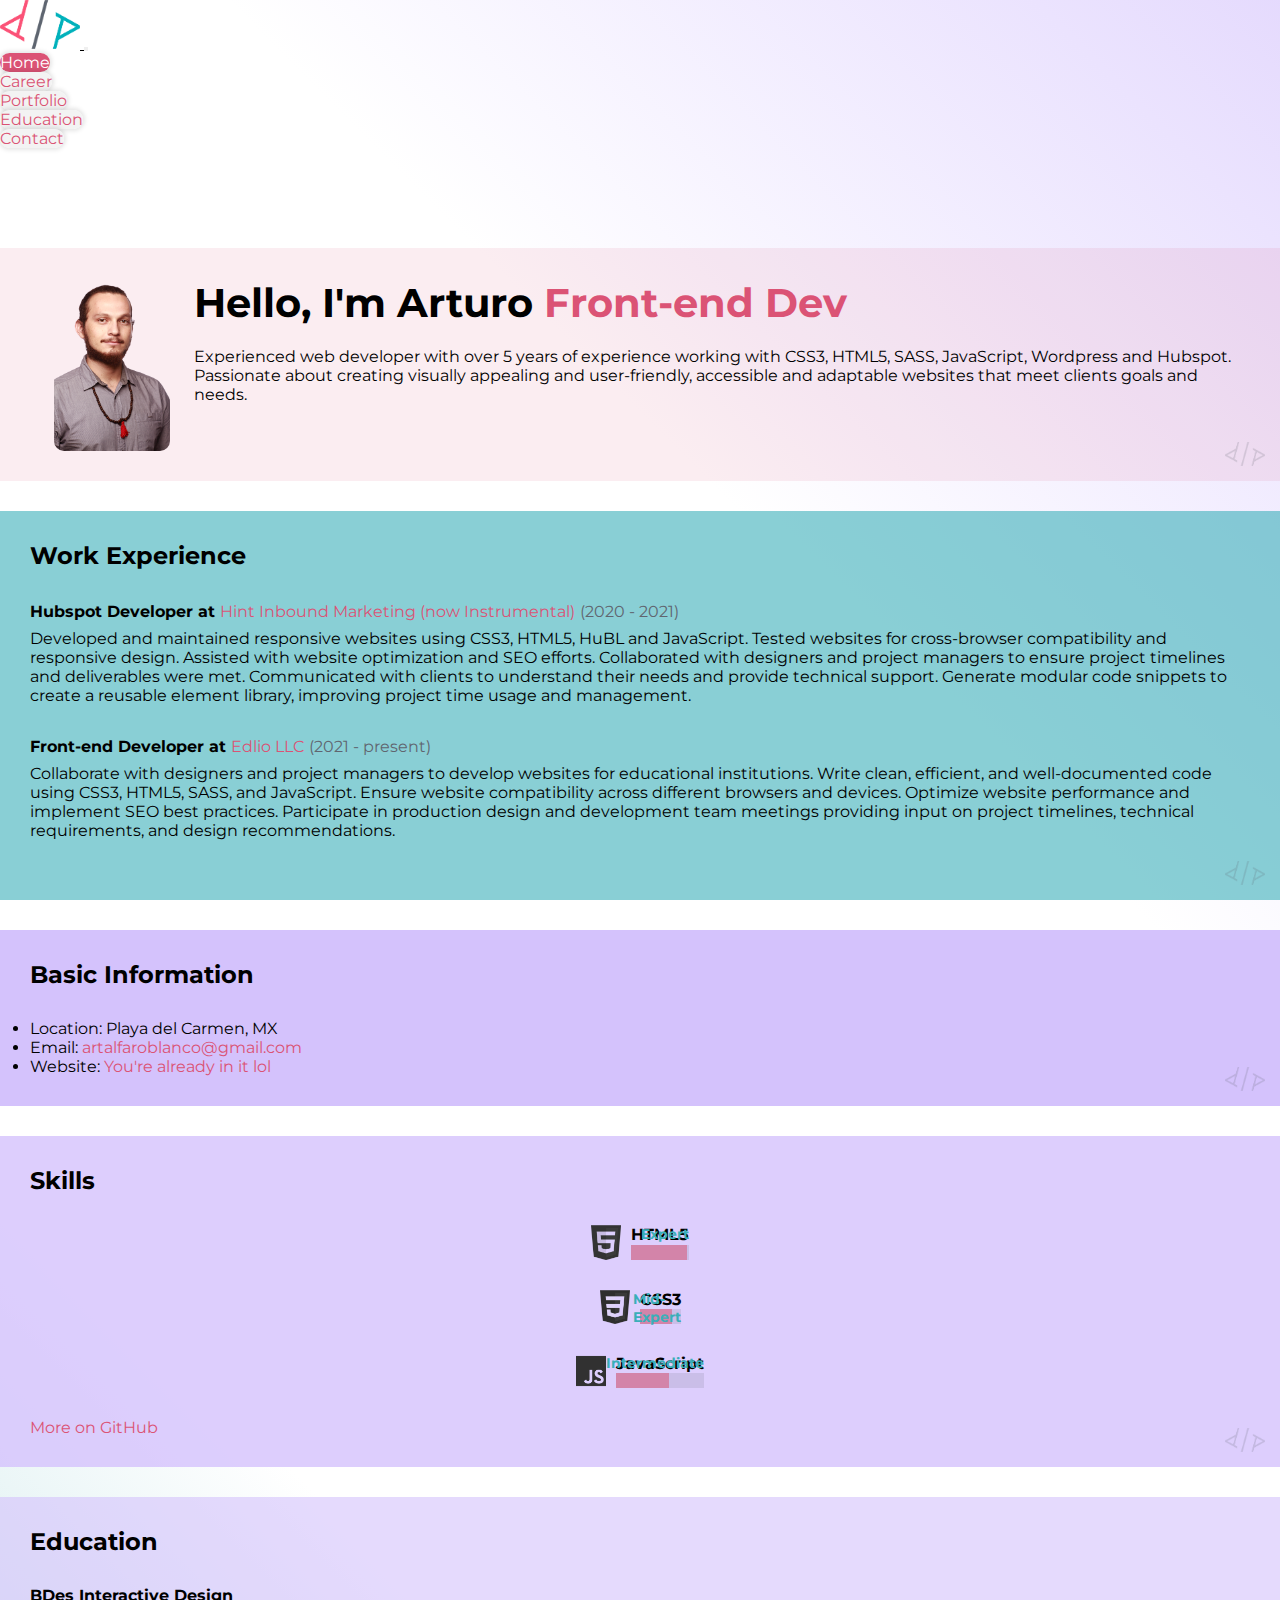
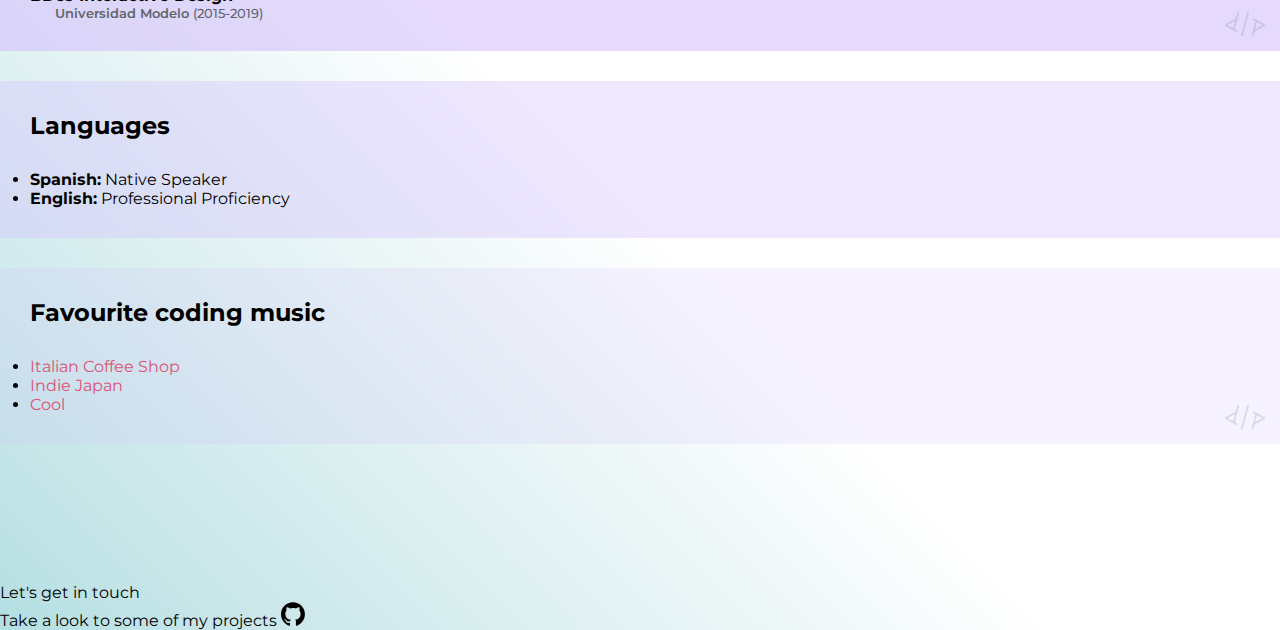
<file: index.html>
<!DOCTYPE html>
<html lang="en">
<head>
    <meta charset="UTF-8">
    <meta name="viewport" content="width=device-width, initial-scale=1.0">
    <meta name="description" content="Web development with a focus in accessibility and mobile devices">
    <title>Arturo Alfaro </title>
    
    <link href="https://cdn.jsdelivr.net/npm/bootstrap@5.3.2/dist/css/bootstrap.min.css" rel="stylesheet" integrity="sha384-T3c6CoIi6uLrA9TneNEoa7RxnatzjcDSCmG1MXxSR1GAsXEV/Dwwykc2MPK8M2HN" crossorigin="anonymous">

    <script src="https://code.jquery.com/jquery-3.7.1.min.js" integrity="sha256-/JqT3SQfawRcv/BIHPThkBvs0OEvtFFmqPF/lYI/Cxo=" crossorigin="anonymous"></script>

    <script src="//maxcdn.bootstrapcdn.com/bootstrap/4.0.0/js/bootstrap.min.js"></script>

    <link rel="stylesheet" href="css/styles.css">
</head>    
<body class="container">  
    <header class="container">  
        <nav class="navbar navbar-expand-md navbar-light fixed-top">
            <a class="navbar-brand" href="/">
                <img src="pics/logo-nobg.png" width="80" alt="Arturo Alfaro Web Developer">
            </a>
            <button class="navbar-toggler" type="button" data-toggle="collapse" data-target="#navbarNavAltMarkup" aria-controls="navbarNavAltMarkup" aria-expanded="false" aria-label="Toggle navigation">
              <span class="navbar-toggler-icon"></span>
            </button>

            <div class="navbar-collapse collapse justify-content-center" id="navbarNavAltMarkup">
              <ul class="navbar-nav mr-auto mt-2 mt-lg-0">
                <li class="nav-item active">
                    <a class="nav-link" href="../index.html">Home</a>
                </li>
                <li class="nav-item">
                    <a class="nav-link" href="html/career.html">Career</a>
                </li>
                <li class="nav-item">
                    <a class="nav-link" href="html/portfolio.html">Portfolio</a>
                </li>
                <li class="nav-item">
                    <a class="nav-link" href="html/education.html">Education</a>
                </li>
                <li class="nav-item">
                    <a class="nav-link" href="html/contact.html">Contact</a>
                </li>
              </ul> 
            </div>
        </nav>
    </header>
    <main> 
    <div class="container sections-wrapper py-6">
        <div class="row">
            <div class="primary col-lg-8 col-12">
                <section class="about section">
                    <div class="section-inner shadow-sm rounded wm-black">
                        <div class="hero-image-wrapper col-md-4">
                            <img class="hero-image" alt="myself" src="pics/profile_picture.png">
                        </div>
                        <div class="col-md-8">
                            <h2 class="section-title">Hello, I'm Arturo <span class="focus">Front-end Dev</span></h2>
                            <p>Experienced web developer with over 5 years of experience working with CSS3, HTML5, SASS, JavaScript, Wordpress and Hubspot. Passionate about creating visually appealing and user-friendly, accessible and adaptable websites that meet clients goals and needs.</p>
                        </div>
                        
                    </div>                 
                </section>
                
                <section class="experience section">
                    <div class="section-inner shadow-sm rounded wm-black">
                        <h2 class="heading">Work Experience</h2>
                        <div class="content">
                            <div class="item">
                                <h3 class="title"> Hubspot Developer at <span class="place"><a href="https://www.instrumental.net/es/">Hint Inbound Marketing (now Instrumental)</a></span> <span class="year">(2020 - 2021)</span></h3>
                                <p>Developed and maintained responsive websites using CSS3, HTML5, HuBL and JavaScript.
                                    Tested websites for cross-browser compatibility and responsive design.
                                    Assisted with website optimization and SEO efforts.
                                    Collaborated with designers and project managers to ensure project timelines and deliverables were met.
                                    Communicated with clients to understand their needs and provide technical support.
                                    Generate modular code snippets to create a reusable element library, improving project time usage and management. </p>
                            </div>
                            <div class="item">
                                <h3 class="title"> Front-end Developer at <span class="place"><a href="https://edlio.com">Edlio LLC</a></span> <span class="year">(2021 - present)</span></h3>
                                <p>Collaborate with designers and project managers to develop websites for educational institutions.
                                    Write clean, efficient, and well-documented code using CSS3, HTML5, SASS, and JavaScript.
                                    Ensure website compatibility across different browsers and devices.
                                    Optimize website performance and implement SEO best practices.
                                    Participate in production design and development team meetings providing input on project timelines, technical requirements, and design recommendations. </p>
                            </div>
                            
                        </div>  
                    </div>                 
                </section>
            </div>
            <div class="secondary col-lg-4 col-12">
                    <aside class="info aside section">
                    <div class="section-inner shadow-sm rounded wm-black">
                        <h2 class="heading sr-only">Basic Information</h2>
                        <div class="content">
                            <ul class="list-unstyled">
                                <li><i class="fas fa-map-marker-alt"></i><span class="sr-only">Location: </span>Playa del Carmen, MX</li>
                                <li><i class="fas fa-envelope"></i><span class="sr-only">Email: </span><a href="mail:artalfaroblanco@gmail.com">artalfaroblanco@gmail.com</a></li>
                                <li><i class="fas fa-link"></i><span class="sr-only">Website: </span><a href="/"> You're already in it lol</a></li>
                            </ul>
                        </div>  
                    </div>                 
                </aside>
                
                <aside class="skills aside section">
                    <div class="section-inner shadow-sm rounded wm-black">
                        <h2 class="heading">Skills</h2>
                        <div class="content">
                            <p class="intro">
                            </p>
                            
                            <div class="skillset">
                                
                                <div class="item">
                                    <img class="skill-item-img" src="pics/hmtl-logo-nobg.png"> 
                                    <h3 class="level-title">HTML5<span class="level-label" data-bs-toggle="tooltip" data-bs-placement="left" title="You can use the tooltip to explain more about your skill level..."><i class="fas fa-info-circle"></i>Expert</span></h3>

                                    <div class="level-bar progress">
                                        <div class="progress-bar level-bar-inner" role="progressbar" style="width: 96%" aria-valuenow="96"  aria-valuemin="0" aria-valuemax="96"></div>
                                    </div>                             
                                </div>
                                
                                <div class="item">
                                    <img class="skill-item-img" src="pics/css-logo-nobg.png"> 
                                    <h3 class="level-title">CSS3<span class="level-label" data-bs-toggle="tooltip" data-bs-placement="left" title="You can use the tooltip to explain more about your skill level..."><i class="fas fa-info-circle"></i>Mid-Expert</span></h3>
                                    <div class="level-bar progress">
                                        <div class="progress-bar level-bar-inner" role="progressbar" style="width: 80%" aria-valuenow="80"  aria-valuemin="0" aria-valuemax="80"></div>
                                    </div>                                 
                                </div>
                                
                                <div class="item">
                                    <img class="skill-item-img" src="pics/js-logo-nobg.png"> 
                                    <h3 class="level-title">JavaScript<span class="level-label" data-bs-toggle="tooltip" data-bs-placement="left" title="You can use the tooltip to explain more about your skill level..."><i class="fas fa-info-circle"></i>Intermediate</span></h3>
                                    <div class="level-bar progress">
                                        <div class="progress-bar level-bar-inner" role="progressbar" style="width: 60%" aria-valuenow="60"  aria-valuemin="0" aria-valuemax="96"></div>
                                    </div>                                
                                </div>
                                
                                <p><a class="more-link" href="https://github.com/ArthurAlphaW"><i class="fas fa-external-link-alt"></i>More on GitHub</a></p> 
                            </div>              
                        </div> 
                    </div>               
                </aside>
                
                <aside class="education aside section">
                    <div class="section-inner shadow-sm rounded wm-black">
                        <h2 class="heading">Education</h2>
                        <div class="content">
                            <div class="item">                      
                                <h3 class="title"><i class="fas fa-graduation-cap"></i>BDes Interactive Design</h3>
                                <h4 class="university">Universidad Modelo <span class="year">(2015-2019)</span></h4>
                            </div>
                        </div>
                    </div>
                </aside>
                            
                <aside class="languages aside section">
                    <div class="section-inner shadow-sm rounded">
                        <h2 class="heading">Languages</h2>
                        <div class="content">
                            <ul class="list-unstyled">
                                <li class="item">
                                    <span class="title"><strong>Spanish:</strong></span>
                                    <span class="level">Native Speaker <br class="visible-xs"/><i class="fas fa-star"></i> <i class="fas fa-star"></i> <i class="fas fa-star"></i> <i class="fas fa-star"></i> <i class="fas fa-star"></i> </span>
                                </li>
                                <li class="item">
                                    <span class="title"><strong>English:</strong></span>
                                    <span class="level">Professional Proficiency <br class="visible-sm visible-xs"/><i class="fas fa-star"></i> <i class="fas fa-star"></i> <i class="fas fa-star"></i> <i class="fas fa-star-half"></i></span>
                                </li>
                            </ul>
                        </div>
                    </div>
                </aside>
                
                <aside class="list music aside section">
                    <div class="section-inner shadow-sm rounded wm-black">
                        <h2 class="heading">Favourite coding music</h2>
                        <div class="content">
                            <ul class="list-unstyled">
                                <li><i class="fas fa-headphones"></i> <a href="https://open.spotify.com/playlist/4kHd80LWERnItsbijrMbpZ?si=56c59a30a39b4e25">Italian Coffee Shop</a></li>
                                <li><i class="fas fa-headphones"></i> <a href="https://open.spotify.com/playlist/2rM3dyPQ1r3qbNCUyafwGn?si=13ff1bc986994c55">Indie Japan</a></li>
                                <li><i class="fas fa-headphones"></i> <a href="https://open.spotify.com/playlist/4P18t9y1vu1N3GWDE8LSGp?si=525e86e630a74744">Cool</a></li>
                            </ul>
                        </div>
                    </div>
                </aside>     
            </div>  
        </div>
    </div>
    </main>
    <footer class="d-flex flex-wrap justify-content-between align-items-center py-3 my-4 border-top">
        <ul class="nav col-md-12 justify-content-between list-unstyled d-flex">
          <li class="ms-3">Let's get in touch <a class="text-muted" href="https://www.linkedin.com/in/arturo-alfaro-blanco-b09821a3/"><svg class="bi" width="24" height="24"><use xlink:href="#linkedin"/></svg></a></li>
          <li class="ms-3">Take a look to some of my projects <a class="text-muted" href="#"><svg class="bi" width="24" height="24"><use xlink:href="#github"/></svg></a></li>
        </ul>
      </footer>

      <svg xmlns="http://www.w3.org/2000/svg" style="display: none;">
        <symbol id="bootstrap" viewBox="0 0 118 94">
          <title>Bootstrap</title>
          <path fill-rule="evenodd" clip-rule="evenodd" d="M24.509 0c-6.733 0-11.715 5.893-11.492 12.284.214 6.14-.064 14.092-2.066 20.577C8.943 39.365 5.547 43.485 0 44.014v5.972c5.547.529 8.943 4.649 10.951 11.153 2.002 6.485 2.28 14.437 2.066 20.577C12.794 88.106 17.776 94 24.51 94H93.5c6.733 0 11.714-5.893 11.491-12.284-.214-6.14.064-14.092 2.066-20.577 2.009-6.504 5.396-10.624 10.943-11.153v-5.972c-5.547-.529-8.934-4.649-10.943-11.153-2.002-6.484-2.28-14.437-2.066-20.577C105.214 5.894 100.233 0 93.5 0H24.508zM80 57.863C80 66.663 73.436 72 62.543 72H44a2 2 0 01-2-2V24a2 2 0 012-2h18.437c9.083 0 15.044 4.92 15.044 12.474 0 5.302-4.01 10.049-9.119 10.88v.277C75.317 46.394 80 51.21 80 57.863zM60.521 28.34H49.948v14.934h8.905c6.884 0 10.68-2.772 10.68-7.727 0-4.643-3.264-7.207-9.012-7.207zM49.948 49.2v16.458H60.91c7.167 0 10.964-2.876 10.964-8.281 0-5.406-3.903-8.178-11.425-8.178H49.948z"></path>
        </symbol>
        <symbol id="facebook" viewBox="0 0 16 16">
          <path d="M16 8.049c0-4.446-3.582-8.05-8-8.05C3.58 0-.002 3.603-.002 8.05c0 4.017 2.926 7.347 6.75 7.951v-5.625h-2.03V8.05H6.75V6.275c0-2.017 1.195-3.131 3.022-3.131.876 0 1.791.157 1.791.157v1.98h-1.009c-.993 0-1.303.621-1.303 1.258v1.51h2.218l-.354 2.326H9.25V16c3.824-.604 6.75-3.934 6.75-7.951z"/>
        </symbol>
        <symbol id="instagram" viewBox="0 0 16 16">
            <path d="M8 0C5.829 0 5.556.01 4.703.048 3.85.088 3.269.222 2.76.42a3.917 3.917 0 0 0-1.417.923A3.927 3.927 0 0 0 .42 2.76C.222 3.268.087 3.85.048 4.7.01 5.555 0 5.827 0 8.001c0 2.172.01 2.444.048 3.297.04.852.174 1.433.372 1.942.205.526.478.972.923 1.417.444.445.89.719 1.416.923.51.198 1.09.333 1.942.372C5.555 15.99 5.827 16 8 16s2.444-.01 3.298-.048c.851-.04 1.434-.174 1.943-.372a3.916 3.916 0 0 0 1.416-.923c.445-.445.718-.891.923-1.417.197-.509.332-1.09.372-1.942C15.99 10.445 16 10.173 16 8s-.01-2.445-.048-3.299c-.04-.851-.175-1.433-.372-1.941a3.926 3.926 0 0 0-.923-1.417A3.911 3.911 0 0 0 13.24.42c-.51-.198-1.092-.333-1.943-.372C10.443.01 10.172 0 7.998 0h.003zm-.717 1.442h.718c2.136 0 2.389.007 3.232.046.78.035 1.204.166 1.486.275.373.145.64.319.92.599.28.28.453.546.598.92.11.281.24.705.275 1.485.039.843.047 1.096.047 3.231s-.008 2.389-.047 3.232c-.035.78-.166 1.203-.275 1.485a2.47 2.47 0 0 1-.599.919c-.28.28-.546.453-.92.598-.28.11-.704.24-1.485.276-.843.038-1.096.047-3.232.047s-2.39-.009-3.233-.047c-.78-.036-1.203-.166-1.485-.276a2.478 2.478 0 0 1-.92-.598 2.48 2.48 0 0 1-.6-.92c-.109-.281-.24-.705-.275-1.485-.038-.843-.046-1.096-.046-3.233 0-2.136.008-2.388.046-3.231.036-.78.166-1.204.276-1.486.145-.373.319-.64.599-.92.28-.28.546-.453.92-.598.282-.11.705-.24 1.485-.276.738-.034 1.024-.044 2.515-.045v.002zm4.988 1.328a.96.96 0 1 0 0 1.92.96.96 0 0 0 0-1.92zm-4.27 1.122a4.109 4.109 0 1 0 0 8.217 4.109 4.109 0 0 0 0-8.217zm0 1.441a2.667 2.667 0 1 1 0 5.334 2.667 2.667 0 0 1 0-5.334z"/>
        </symbol>
        <symbol id="twitter" viewBox="0 0 16 16">
          <path d="M5.026 15c6.038 0 9.341-5.003 9.341-9.334 0-.14 0-.282-.006-.422A6.685 6.685 0 0 0 16 3.542a6.658 6.658 0 0 1-1.889.518 3.301 3.301 0 0 0 1.447-1.817 6.533 6.533 0 0 1-2.087.793A3.286 3.286 0 0 0 7.875 6.03a9.325 9.325 0 0 1-6.767-3.429 3.289 3.289 0 0 0 1.018 4.382A3.323 3.323 0 0 1 .64 6.575v.045a3.288 3.288 0 0 0 2.632 3.218 3.203 3.203 0 0 1-.865.115 3.23 3.23 0 0 1-.614-.057 3.283 3.283 0 0 0 3.067 2.277A6.588 6.588 0 0 1 .78 13.58a6.32 6.32 0 0 1-.78-.045A9.344 9.344 0 0 0 5.026 15z"/>
        </symbol>
        <symbol  viewBox="0 0 98 96" id="github">
            <path fill-rule="evenodd" clip-rule="evenodd" d="M48.854 0C21.839 0 0 22 0 49.217c0 21.756 13.993 40.172 33.405 46.69 2.427.49 3.316-1.059 3.316-2.362 0-1.141-.08-5.052-.08-9.127-13.59 2.934-16.42-5.867-16.42-5.867-2.184-5.704-5.42-7.17-5.42-7.17-4.448-3.015.324-3.015.324-3.015 4.934.326 7.523 5.052 7.523 5.052 4.367 7.496 11.404 5.378 14.235 4.074.404-3.178 1.699-5.378 3.074-6.6-10.839-1.141-22.243-5.378-22.243-24.283 0-5.378 1.94-9.778 5.014-13.2-.485-1.222-2.184-6.275.486-13.038 0 0 4.125-1.304 13.426 5.052a46.97 46.97 0 0 1 12.214-1.63c4.125 0 8.33.571 12.213 1.63 9.302-6.356 13.427-5.052 13.427-5.052 2.67 6.763.97 11.816.485 13.038 3.155 3.422 5.015 7.822 5.015 13.2 0 18.905-11.404 23.06-22.324 24.283 1.78 1.548 3.316 4.481 3.316 9.126 0 6.6-.08 11.897-.08 13.526 0 1.304.89 2.853 3.316 2.364 19.412-6.52 33.405-24.935 33.405-46.691C97.707 22 75.788 0 48.854 0z"/>
        </symbol>
      </svg>

</body>

</html>

<span class="monospaced easter">
#####%%%%#+=*%#*=-------------------====-::::::=-:::::-::::::::::::::::=+#*+*+++
#########*+=#@@@@@#*+------------==--:::::::::::::----::::::::::::::::::+++++#%%
%#########*%@@@@@@@@@@%#+=:-----::::::::::::::::::::::::::-=++::::::::::=*+=====
@@@%#####*#@%%%@@@@@%@@@@@#*:::::::::::::::::::::...:.:-+#%%##=::::::::::=====-=
@@@@@@@@@@@@%###%%@@@@%%%%#**=:-====+++=---==--:::.:-+#%%%###*:::::::-======+*#%
@@@@@@@@@@@@@%####%%%@@%%%%%%%###**#*#%%%%%%%%%#**#%%%%#####*:::--==---=+#%%@%%%
@@@@@@@@@@@@@@%**###%%%@%%%%%%#*+==++#%%@@%%%%%%%%%%####****------=+#%%%%%%%%%%%
@@@@@@@@@@@@@@@%####%%%@@@@@@%*======*%%@@@@@%%%%%%%%%##**+:-=+#%%%%%%%%%%%%####
@@@@@@@@@@@@@@@@%##%%%%@@@@@@@#=======%@@@@%@%#%@@%%%%%##*+*##%###############**
@@@@@@@@@@@@@@@@%%@%@@@@%%@%@@@+======*%%#@%@%*%%%%%%%%%+++**#######************
@@@@@@@@@@@@@@@@%%@@@@@@*%@%@#%*=======*#%%%%%%%%@@@@@@%===++*******************
@@@@@@@@@@@@@@@%%%@@@@@@%%%%##*===========+==+*#%%%@@@@#+===++++++++++****+*****
@@@@@@@@@@@@@@@%#%@@@@@%%#*+=--==++++++=------=+*#%@@@@%*+++++++++++++*#*==+==-=
@@@@@@@@@@@@@%%%%%@@@%%#*+------=*%@@#+-------==+###%%%@%*+=++=+++++*%@%+#*--=+*
@@@@@@@@@@@@%%%@@@@@%%##+------===*%@*===------==+*#%%%%%#++++==++**#%+=*+++****
@@@@@@@@@@@%@@@@@@@%%%#*+=----===++*#*+++=========*##%@%@@####+=**++++*###%%%@@@
@@@@@@@@@@@%@@@@@%%%%%##*========+******+++======+++####%%#*+=++*##%%@@@@@@@@@@@
@@@@@@@@@@@@@@@%%%%%@%#**+====+++**++++++*+++++======+*%%####%%@%%%%@@@@@@@@@@@@
@@@@@@@@@@@@@@@@%##%*#%%*===+++**++++++++++++====----=+*#+*#%@@%%%%%%%%%##%%%%%%
@@@@@@@@@@@@@@@%#**#%%*======+++++++++++++++==========++==#%%##%%#######%%%%%%%%
@@@@@@@@@@@@@@@%#*+*##++=========+++++++++==============--*######%%##%%%@@@@%%%%
@@@@@@@@@@@@@@%%#*==+++=============+++++====---=-=====---+########%%%%%%%%%@@@@
@@@@@@@@@@@@%%%###*=============---==========-=========---+#%#%%%%%@@@@@@@@@%%%@
@@@@@@@@@@@%%%#%@%*+============-=======+==============---+##%%%@@@@@@@@@@@@@@@@
@@@@@@@@@%%%%%%%%%#+=============================++===---:-+#%%%%%@@@@@@@@@@@@@@
@@@@@@@@@@%%@##@%%*========================+=+**++==--=---::=#%@@@@@@@@@@@@@@@@@
@@@@@@@@@%@%%%%%%%*======+++++======++++++=+++====---==------+#@@@@@@@@@@@@@@@@@
@@@@@@@@%@@@%@%%%%%*+=======+*++**++++++++=++=----=====-------*%@@@@@@@@@@@@@@@@
@@@@@@@@@@@@@@%%%%@%#+=======--====+++**++===-----=++==-------=#%@@@@@@@@@@@@@@@
@@@@@@@@@@@@@@%@@@@@%%**+====-----====+*++*++=----=*+=====-----+#@@@@@@@@@@@@@@@
@@@@@@@@@@@@@@@@@%%@@@%%%##*+===----======+*==+===+#*+=====----=#@@@@@@@@@@@@@@@
@@@@@@@%@@@@@@@@@@@@@@@@@@@@#+===========++**+++++***+=====-----*@@@@@@@@@@@@@@@
@@@@@@@@@@@@@@@@@@@@@@@@@@@*===--=======++%#****==++++=======----+@@@@@@@@@@@@@@
@@@@@@@@@@@@@@@@@@@@@@@@@@@+==============+#*#@@*+=-====*#*=======%@@@@@@@@@@@@@
@@@@@@@@@@@@@@@@@@@@@@@@@@@+=================++****=-==+%%#+=====*%@@@@@@@@@@@@@
@@@@@@@@@@@@@@@@@@@@@@@@@@@#++==================*****+=========#*#@@@@@@@@@@@@%@
@@@@@@@@@@@@@@@@@@@@@@@@@@@@@%#+==++=============+*###*+=======*%@@@@@@@@@@@%%%@
@@@@@@@@@@@@@@@@@@@@@@@@@@@@@@@@%*++++++++========+*###******+==#@@@@@@@@@%%%%%@
@@@@@@@@@@@@@@@@@@@@@@@@@@@@@@@@@@@#*+++++++++++++++%##%@%#****+#@@@@@@@%%%%%%%%
@@@@@@@@@@@@@@@@@@@@@@@@@@@@@@@@@@@@@#***++***+++++*%%%%%%#######@@@@@%%%%%%%%%%
@@@@@@@@@@@@@@@@@@@@@@@@@@@@@@@@@@@@@@@@%#**********@@@%%%#######@@@@%%%%%%%%%%%
@@@@@@@@@@@@@@@@@@@@@@@@@@@@@@@@@@@@@@@@@@@@%##*#%%%@@@@@@%%#####@@%%%%%%%%%%%%%
@@@@@@@@@@@@@@@@@@@@@@@@@@@@@@@@@@@@@@@@@@@@@@@@@@@@@@@@@@@@@@%%@@@%%%%%%%%%%%%%
@@@@@@@@@@@@@@@@@@@@@@@@@@@@@@@@@@@@@@@@@@@@@@@@@@@@@@@@@@@@@@@@@@@@@%%%%%%%%%%%
@@@@%%########%%@@@@@@@@@@@@@@@@@@@@@@@@@@@@@@@@@@@@@@@@@@@@@@@@@@@@@@%%%%%%%%%%
%%###########**###%@@@@@@@@@@@@@@@@@@@@@@@@@@@@@@@@@@@@@@@@@@@@@@@@@@@@%%%%%%%%%
#############**#####%@@@@@@@@@@@@@@@@@@@@@@@@@@@@@@@@@@@@@@@@@@@@@@@@@@@@%%%%%%%
######################%@@@@@@@@@@@@@@@@@@@@@@@@@@@@@@@@@@@@@@@@@@@@@@@@@@%%%%%%%
</span>
</file>
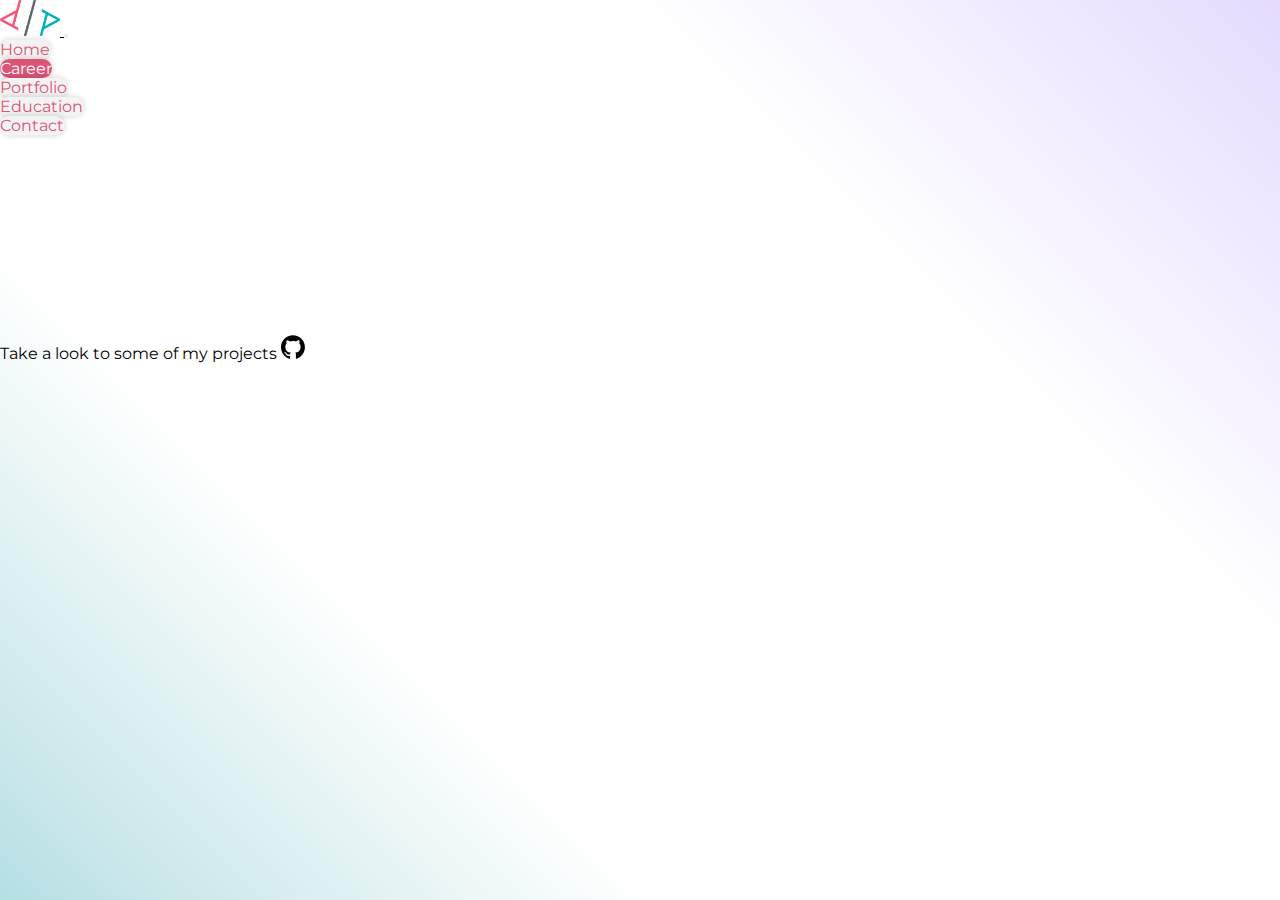
<file: career.html>
<!DOCTYPE html>
<html lang="en">
<head>
    <meta charset="UTF-8">
    <meta name="viewport" content="width=device-width, initial-scale=1.0">
    <title>Arturo Alfaro</title>
    <link href="https://cdn.jsdelivr.net/npm/bootstrap@5.3.2/dist/css/bootstrap.min.css" rel="stylesheet" integrity="sha384-T3c6CoIi6uLrA9TneNEoa7RxnatzjcDSCmG1MXxSR1GAsXEV/Dwwykc2MPK8M2HN" crossorigin="anonymous">
    <link rel="stylesheet" href="styles.css">
</head>   
<body class="container">
  <header class="container">
    <nav class="navbar navbar-expand-lg navbar-light fixed-top">
        <a class="navbar-brand" href="/">
            <img src="/pics/logo-nobg.png" width="60" alt="">
        </a>
        <button class="navbar-toggler" type="button" data-toggle="collapse" data-target="#navbarNavAltMarkup" aria-controls="navbarNavAltMarkup" aria-expanded="false" aria-label="Toggle navigation">
          <span class="navbar-toggler-icon"></span>
        </button>

        <div class="collapse navbar-collapse justify-content-center" id="navbarNavAltMarkup">
          <ul class="navbar-nav mr-auto mt-2 mt-lg-0">
            <li class="nav-item ">
                <a class="nav-link" href="index.html">Home</a>
            </li>
            <li class="nav-item active">
                <a class="nav-link" href="career.html">Career</a>
            </li>
            <li class="nav-item">
                <a class="nav-link" href="portfolio.html">Portfolio</a>
            </li>
            <li class="nav-item">
                <a class="nav-link" href="education.html">Education</a>
            </li>
            <li class="nav-item ">
                <a class="nav-link" href="contact.html">Contact</a>
            </li>
          </ul> 
        </div>
    </nav>
</header>
    <main>
        <div class="container sections-wrapper py-6">
            <div class="row">
                
            </div>
        </div>
    </main>
    <footer class="d-flex flex-wrap justify-content-between align-items-center py-3 my-4 border-top">
        
    
        <ul class="nav col-md-12 justify-content-end list-unstyled d-flex">
          <li class="ms-3">Take a look to some of my projects <a class="text-muted" href="#"><svg class="bi" width="24" height="24"><use xlink:href="#github"/></svg></a></li>
        </ul>
      </footer>
      <svg xmlns="http://www.w3.org/2000/svg" style="display: none;">
        <symbol id="bootstrap" viewBox="0 0 118 94">
          <title>Bootstrap</title>
          <path fill-rule="evenodd" clip-rule="evenodd" d="M24.509 0c-6.733 0-11.715 5.893-11.492 12.284.214 6.14-.064 14.092-2.066 20.577C8.943 39.365 5.547 43.485 0 44.014v5.972c5.547.529 8.943 4.649 10.951 11.153 2.002 6.485 2.28 14.437 2.066 20.577C12.794 88.106 17.776 94 24.51 94H93.5c6.733 0 11.714-5.893 11.491-12.284-.214-6.14.064-14.092 2.066-20.577 2.009-6.504 5.396-10.624 10.943-11.153v-5.972c-5.547-.529-8.934-4.649-10.943-11.153-2.002-6.484-2.28-14.437-2.066-20.577C105.214 5.894 100.233 0 93.5 0H24.508zM80 57.863C80 66.663 73.436 72 62.543 72H44a2 2 0 01-2-2V24a2 2 0 012-2h18.437c9.083 0 15.044 4.92 15.044 12.474 0 5.302-4.01 10.049-9.119 10.88v.277C75.317 46.394 80 51.21 80 57.863zM60.521 28.34H49.948v14.934h8.905c6.884 0 10.68-2.772 10.68-7.727 0-4.643-3.264-7.207-9.012-7.207zM49.948 49.2v16.458H60.91c7.167 0 10.964-2.876 10.964-8.281 0-5.406-3.903-8.178-11.425-8.178H49.948z"></path>
        </symbol>
        <symbol id="facebook" viewBox="0 0 16 16">
          <path d="M16 8.049c0-4.446-3.582-8.05-8-8.05C3.58 0-.002 3.603-.002 8.05c0 4.017 2.926 7.347 6.75 7.951v-5.625h-2.03V8.05H6.75V6.275c0-2.017 1.195-3.131 3.022-3.131.876 0 1.791.157 1.791.157v1.98h-1.009c-.993 0-1.303.621-1.303 1.258v1.51h2.218l-.354 2.326H9.25V16c3.824-.604 6.75-3.934 6.75-7.951z"/>
        </symbol>
        <symbol id="instagram" viewBox="0 0 16 16">
            <path d="M8 0C5.829 0 5.556.01 4.703.048 3.85.088 3.269.222 2.76.42a3.917 3.917 0 0 0-1.417.923A3.927 3.927 0 0 0 .42 2.76C.222 3.268.087 3.85.048 4.7.01 5.555 0 5.827 0 8.001c0 2.172.01 2.444.048 3.297.04.852.174 1.433.372 1.942.205.526.478.972.923 1.417.444.445.89.719 1.416.923.51.198 1.09.333 1.942.372C5.555 15.99 5.827 16 8 16s2.444-.01 3.298-.048c.851-.04 1.434-.174 1.943-.372a3.916 3.916 0 0 0 1.416-.923c.445-.445.718-.891.923-1.417.197-.509.332-1.09.372-1.942C15.99 10.445 16 10.173 16 8s-.01-2.445-.048-3.299c-.04-.851-.175-1.433-.372-1.941a3.926 3.926 0 0 0-.923-1.417A3.911 3.911 0 0 0 13.24.42c-.51-.198-1.092-.333-1.943-.372C10.443.01 10.172 0 7.998 0h.003zm-.717 1.442h.718c2.136 0 2.389.007 3.232.046.78.035 1.204.166 1.486.275.373.145.64.319.92.599.28.28.453.546.598.92.11.281.24.705.275 1.485.039.843.047 1.096.047 3.231s-.008 2.389-.047 3.232c-.035.78-.166 1.203-.275 1.485a2.47 2.47 0 0 1-.599.919c-.28.28-.546.453-.92.598-.28.11-.704.24-1.485.276-.843.038-1.096.047-3.232.047s-2.39-.009-3.233-.047c-.78-.036-1.203-.166-1.485-.276a2.478 2.478 0 0 1-.92-.598 2.48 2.48 0 0 1-.6-.92c-.109-.281-.24-.705-.275-1.485-.038-.843-.046-1.096-.046-3.233 0-2.136.008-2.388.046-3.231.036-.78.166-1.204.276-1.486.145-.373.319-.64.599-.92.28-.28.546-.453.92-.598.282-.11.705-.24 1.485-.276.738-.034 1.024-.044 2.515-.045v.002zm4.988 1.328a.96.96 0 1 0 0 1.92.96.96 0 0 0 0-1.92zm-4.27 1.122a4.109 4.109 0 1 0 0 8.217 4.109 4.109 0 0 0 0-8.217zm0 1.441a2.667 2.667 0 1 1 0 5.334 2.667 2.667 0 0 1 0-5.334z"/>
        </symbol>
        <symbol id="twitter" viewBox="0 0 16 16">
          <path d="M5.026 15c6.038 0 9.341-5.003 9.341-9.334 0-.14 0-.282-.006-.422A6.685 6.685 0 0 0 16 3.542a6.658 6.658 0 0 1-1.889.518 3.301 3.301 0 0 0 1.447-1.817 6.533 6.533 0 0 1-2.087.793A3.286 3.286 0 0 0 7.875 6.03a9.325 9.325 0 0 1-6.767-3.429 3.289 3.289 0 0 0 1.018 4.382A3.323 3.323 0 0 1 .64 6.575v.045a3.288 3.288 0 0 0 2.632 3.218 3.203 3.203 0 0 1-.865.115 3.23 3.23 0 0 1-.614-.057 3.283 3.283 0 0 0 3.067 2.277A6.588 6.588 0 0 1 .78 13.58a6.32 6.32 0 0 1-.78-.045A9.344 9.344 0 0 0 5.026 15z"/>
        </symbol>
        <symbol  viewBox="0 0 98 96" id="github">
            <path fill-rule="evenodd" clip-rule="evenodd" d="M48.854 0C21.839 0 0 22 0 49.217c0 21.756 13.993 40.172 33.405 46.69 2.427.49 3.316-1.059 3.316-2.362 0-1.141-.08-5.052-.08-9.127-13.59 2.934-16.42-5.867-16.42-5.867-2.184-5.704-5.42-7.17-5.42-7.17-4.448-3.015.324-3.015.324-3.015 4.934.326 7.523 5.052 7.523 5.052 4.367 7.496 11.404 5.378 14.235 4.074.404-3.178 1.699-5.378 3.074-6.6-10.839-1.141-22.243-5.378-22.243-24.283 0-5.378 1.94-9.778 5.014-13.2-.485-1.222-2.184-6.275.486-13.038 0 0 4.125-1.304 13.426 5.052a46.97 46.97 0 0 1 12.214-1.63c4.125 0 8.33.571 12.213 1.63 9.302-6.356 13.427-5.052 13.427-5.052 2.67 6.763.97 11.816.485 13.038 3.155 3.422 5.015 7.822 5.015 13.2 0 18.905-11.404 23.06-22.324 24.283 1.78 1.548 3.316 4.481 3.316 9.126 0 6.6-.08 11.897-.08 13.526 0 1.304.89 2.853 3.316 2.364 19.412-6.52 33.405-24.935 33.405-46.691C97.707 22 75.788 0 48.854 0z"/>
        </symbol>
      </svg>

</body>

</html>
</file>
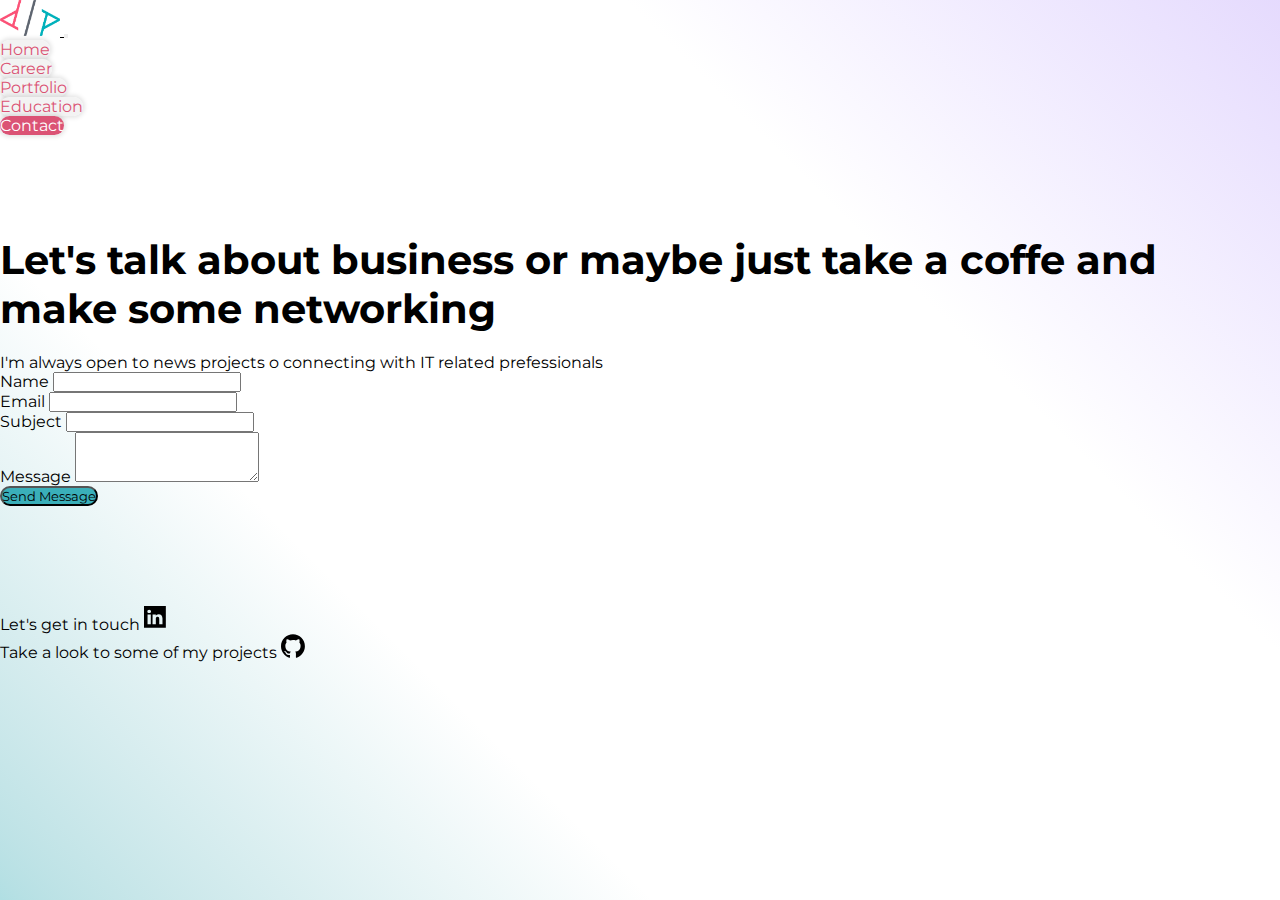
<file: contact.html>
<!DOCTYPE html>
<html lang="en">
<head>
    <meta charset="UTF-8">
    <meta name="viewport" content="width=device-width, initial-scale=1.0">
    <title>Arturo Alfaro</title>
    <link href="https://cdn.jsdelivr.net/npm/bootstrap@5.3.2/dist/css/bootstrap.min.css" rel="stylesheet" integrity="sha384-T3c6CoIi6uLrA9TneNEoa7RxnatzjcDSCmG1MXxSR1GAsXEV/Dwwykc2MPK8M2HN" crossorigin="anonymous">
    <link rel="stylesheet" href="styles.css">
</head>   
<body class="container">
    <header class="container">
      <nav class="navbar navbar-expand-lg navbar-light fixed-top">
          <a class="navbar-brand" href="/">
              <img src="pics/logo-nobg.png" width="60" alt="">
          </a>
          <button class="navbar-toggler" type="button" data-toggle="collapse" data-target="#navbarNavAltMarkup" aria-controls="navbarNavAltMarkup" aria-expanded="false" aria-label="Toggle navigation">
            <span class="navbar-toggler-icon"></span>
          </button>

          <div class="collapse navbar-collapse justify-content-center" id="navbarNavAltMarkup">
            <ul class="navbar-nav mr-auto mt-2 mt-lg-0">
              <li class="nav-item ">
                  <a class="nav-link" href="index.html">Home</a>
              </li>
              <li class="nav-item">
                  <a class="nav-link" href="career.html">Career</a>
              </li>
              <li class="nav-item">
                  <a class="nav-link" href="portfolio.html">Portfolio</a>
              </li>
              <li class="nav-item">
                  <a class="nav-link" href="education.html">Education</a>
              </li>
              <li class="nav-item active">
                  <a class="nav-link" href="contact.html">Contact</a>
              </li>
            </ul> 
          </div>
      </nav>
  </header>
    <main>
        <div class="container sections-wrapper py-6">
            <div class="row">
              <section class="Material-contact-section section-padding section-dark">
                <div class="container">
                    <div class="row">
                        <div class="col-md-12 wow animated fadeInLeft" data-wow-delay=".2s">
                            <h1 class="section-title">Let's talk about business or maybe just take a coffe and make some networking</h1>
                        </div>
                    </div>
                    <div class="row">
                        <div class="col-md-12 mt-3 contact-widget-section2 wow animated fadeInLeft" data-wow-delay=".2s">
                          <p>I'm always open to news projects o connecting with IT related prefessionals</p>
                        </div>
                        <div class="col-md-12 wow animated fadeInRight" data-wow-delay=".2s">
                            <form class="shake" role="form" method="post" id="contactForm" name="contact-form" data-toggle="validator">
                                <div class="form-group label-floating">
                                  <label class="control-label" for="name">Name</label>
                                  <input class="form-control" id="name" type="text" name="name" required data-error="Please enter your name">
                                  <div class="help-block with-errors"></div>
                                </div>
                                <div class="form-group label-floating">
                                  <label class="control-label" for="email">Email</label>
                                  <input class="form-control" id="email" type="email" name="email" required data-error="Please enter your Email">
                                  <div class="help-block with-errors"></div>
                                </div>
                                <div class="form-group label-floating">
                                  <label class="control-label">Subject</label>
                                  <input class="form-control" id="msg_subject" type="text" name="subject" required data-error="Please enter your message subject">
                                  <div class="help-block with-errors"></div>
                                </div>
                                <div class="form-group label-floating">
                                    <label for="message" class="control-label">Message</label>
                                    <textarea class="form-control" rows="3" id="message" name="message" required data-error="Write your message"></textarea>
                                    <div class="help-block with-errors"></div>
                                </div>
                                <div class="form-submit mt-5">
                                    <button class="btn btn-common" type="submit" id="form-submit"><i class="material-icons mdi mdi-message-outline"></i> Send Message</button>
                                    <div id="msgSubmit" class="h3 text-center hidden"></div>
                                    <div class="clearfix"></div>
                                </div>
                            </form>
                        </div>
                    </div>
                </div>
              </section>
            </div>
        </div>
    </main>
    <footer class="d-flex flex-wrap justify-content-between align-items-center py-3 my-4 border-top">
        <ul class="nav col-md-12 justify-content-between list-unstyled d-flex">
          <li class="ms-3">Let's get in touch <a class="text-muted" href="https://www.linkedin.com/in/arturo-alfaro-blanco-b09821a3/"><svg class="bi" width="24" height="24"><use xlink:href="#linkedin"/></svg></a></li>
          <li class="ms-3">Take a look to some of my projects <a class="text-muted" href="#"><svg class="bi" width="24" height="24"><use xlink:href="#github"/></svg></a></li>
        </ul>
      </footer>
    <script src="//maxcdn.bootstrapcdn.com/bootstrap/4.0.0/js/bootstrap.min.js"></script>
    <script src="//cdnjs.cloudflare.com/ajax/libs/jquery/3.2.1/jquery.min.js"></script>
      <svg xmlns="http://www.w3.org/2000/svg" style="display: none;">
        <symbol id="bootstrap" viewBox="0 0 118 94">
          <title>Bootstrap</title>
          <path fill-rule="evenodd" clip-rule="evenodd" d="M24.509 0c-6.733 0-11.715 5.893-11.492 12.284.214 6.14-.064 14.092-2.066 20.577C8.943 39.365 5.547 43.485 0 44.014v5.972c5.547.529 8.943 4.649 10.951 11.153 2.002 6.485 2.28 14.437 2.066 20.577C12.794 88.106 17.776 94 24.51 94H93.5c6.733 0 11.714-5.893 11.491-12.284-.214-6.14.064-14.092 2.066-20.577 2.009-6.504 5.396-10.624 10.943-11.153v-5.972c-5.547-.529-8.934-4.649-10.943-11.153-2.002-6.484-2.28-14.437-2.066-20.577C105.214 5.894 100.233 0 93.5 0H24.508zM80 57.863C80 66.663 73.436 72 62.543 72H44a2 2 0 01-2-2V24a2 2 0 012-2h18.437c9.083 0 15.044 4.92 15.044 12.474 0 5.302-4.01 10.049-9.119 10.88v.277C75.317 46.394 80 51.21 80 57.863zM60.521 28.34H49.948v14.934h8.905c6.884 0 10.68-2.772 10.68-7.727 0-4.643-3.264-7.207-9.012-7.207zM49.948 49.2v16.458H60.91c7.167 0 10.964-2.876 10.964-8.281 0-5.406-3.903-8.178-11.425-8.178H49.948z"></path>
        </symbol>
        <symbol id="linkedin" viewBox="0 0 500 500">
          <path xmlns="http://www.w3.org/2000/svg" style="fill-rule:evenodd;clip-rule:evenodd;" d="M246.4,204.35v-0.665c-0.136,0.223-0.324,0.446-0.442,0.665H246.4z"/>
          <path style="fill-rule:evenodd;clip-rule:evenodd;" d="M0,0v455h455V0H0z M141.522,378.002H74.016V174.906h67.506V378.002z    M107.769,147.186h-0.446C84.678,147.186,70,131.585,70,112.085c0-19.928,15.107-35.087,38.211-35.087   c23.109,0,37.31,15.159,37.752,35.087C145.963,131.585,131.32,147.186,107.769,147.186z M385,378.002h-67.524V269.345   c0-27.291-9.756-45.92-34.195-45.92c-18.664,0-29.755,12.543-34.641,24.693c-1.776,4.34-2.24,10.373-2.24,16.459v113.426h-67.537   c0,0,0.905-184.043,0-203.096H246.4v28.779c8.973-13.807,24.986-33.547,60.856-33.547c44.437,0,77.744,29.02,77.744,91.398V378.002   z"/>
        </symbol>
        <symbol id="instagram" viewBox="0 0 16 16">
            <path d="M8 0C5.829 0 5.556.01 4.703.048 3.85.088 3.269.222 2.76.42a3.917 3.917 0 0 0-1.417.923A3.927 3.927 0 0 0 .42 2.76C.222 3.268.087 3.85.048 4.7.01 5.555 0 5.827 0 8.001c0 2.172.01 2.444.048 3.297.04.852.174 1.433.372 1.942.205.526.478.972.923 1.417.444.445.89.719 1.416.923.51.198 1.09.333 1.942.372C5.555 15.99 5.827 16 8 16s2.444-.01 3.298-.048c.851-.04 1.434-.174 1.943-.372a3.916 3.916 0 0 0 1.416-.923c.445-.445.718-.891.923-1.417.197-.509.332-1.09.372-1.942C15.99 10.445 16 10.173 16 8s-.01-2.445-.048-3.299c-.04-.851-.175-1.433-.372-1.941a3.926 3.926 0 0 0-.923-1.417A3.911 3.911 0 0 0 13.24.42c-.51-.198-1.092-.333-1.943-.372C10.443.01 10.172 0 7.998 0h.003zm-.717 1.442h.718c2.136 0 2.389.007 3.232.046.78.035 1.204.166 1.486.275.373.145.64.319.92.599.28.28.453.546.598.92.11.281.24.705.275 1.485.039.843.047 1.096.047 3.231s-.008 2.389-.047 3.232c-.035.78-.166 1.203-.275 1.485a2.47 2.47 0 0 1-.599.919c-.28.28-.546.453-.92.598-.28.11-.704.24-1.485.276-.843.038-1.096.047-3.232.047s-2.39-.009-3.233-.047c-.78-.036-1.203-.166-1.485-.276a2.478 2.478 0 0 1-.92-.598 2.48 2.48 0 0 1-.6-.92c-.109-.281-.24-.705-.275-1.485-.038-.843-.046-1.096-.046-3.233 0-2.136.008-2.388.046-3.231.036-.78.166-1.204.276-1.486.145-.373.319-.64.599-.92.28-.28.546-.453.92-.598.282-.11.705-.24 1.485-.276.738-.034 1.024-.044 2.515-.045v.002zm4.988 1.328a.96.96 0 1 0 0 1.92.96.96 0 0 0 0-1.92zm-4.27 1.122a4.109 4.109 0 1 0 0 8.217 4.109 4.109 0 0 0 0-8.217zm0 1.441a2.667 2.667 0 1 1 0 5.334 2.667 2.667 0 0 1 0-5.334z"/>
        </symbol>
        <symbol id="twitter" viewBox="0 0 16 16">
          <path d="M5.026 15c6.038 0 9.341-5.003 9.341-9.334 0-.14 0-.282-.006-.422A6.685 6.685 0 0 0 16 3.542a6.658 6.658 0 0 1-1.889.518 3.301 3.301 0 0 0 1.447-1.817 6.533 6.533 0 0 1-2.087.793A3.286 3.286 0 0 0 7.875 6.03a9.325 9.325 0 0 1-6.767-3.429 3.289 3.289 0 0 0 1.018 4.382A3.323 3.323 0 0 1 .64 6.575v.045a3.288 3.288 0 0 0 2.632 3.218 3.203 3.203 0 0 1-.865.115 3.23 3.23 0 0 1-.614-.057 3.283 3.283 0 0 0 3.067 2.277A6.588 6.588 0 0 1 .78 13.58a6.32 6.32 0 0 1-.78-.045A9.344 9.344 0 0 0 5.026 15z"/>
        </symbol>
        <symbol  viewBox="0 0 98 96" id="github">
            <path fill-rule="evenodd" clip-rule="evenodd" d="M48.854 0C21.839 0 0 22 0 49.217c0 21.756 13.993 40.172 33.405 46.69 2.427.49 3.316-1.059 3.316-2.362 0-1.141-.08-5.052-.08-9.127-13.59 2.934-16.42-5.867-16.42-5.867-2.184-5.704-5.42-7.17-5.42-7.17-4.448-3.015.324-3.015.324-3.015 4.934.326 7.523 5.052 7.523 5.052 4.367 7.496 11.404 5.378 14.235 4.074.404-3.178 1.699-5.378 3.074-6.6-10.839-1.141-22.243-5.378-22.243-24.283 0-5.378 1.94-9.778 5.014-13.2-.485-1.222-2.184-6.275.486-13.038 0 0 4.125-1.304 13.426 5.052a46.97 46.97 0 0 1 12.214-1.63c4.125 0 8.33.571 12.213 1.63 9.302-6.356 13.427-5.052 13.427-5.052 2.67 6.763.97 11.816.485 13.038 3.155 3.422 5.015 7.822 5.015 13.2 0 18.905-11.404 23.06-22.324 24.283 1.78 1.548 3.316 4.481 3.316 9.126 0 6.6-.08 11.897-.08 13.526 0 1.304.89 2.853 3.316 2.364 19.412-6.52 33.405-24.935 33.405-46.691C97.707 22 75.788 0 48.854 0z"/>
        </symbol>
      </svg>

</body>

</html>
</file>
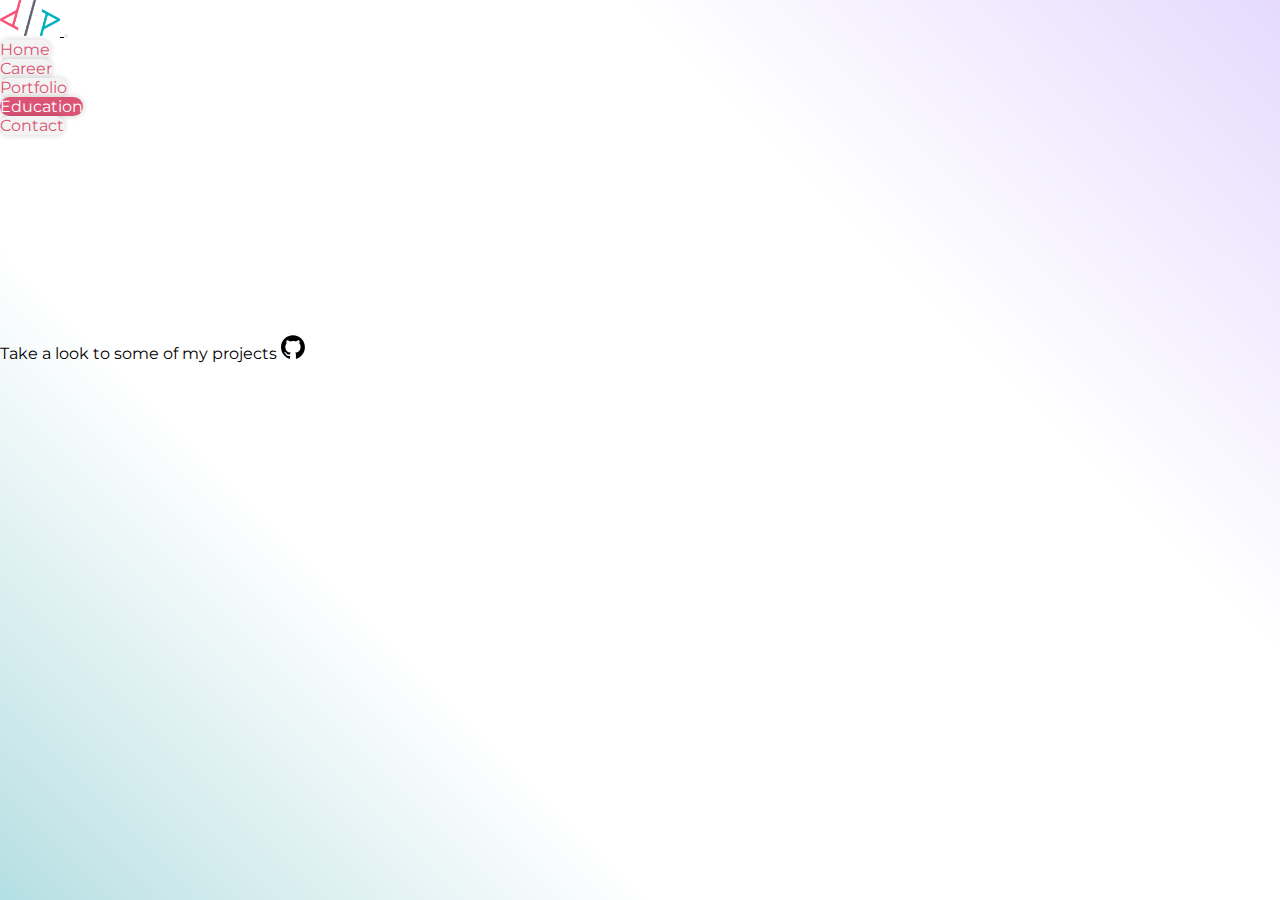
<file: education.html>
<!DOCTYPE html>
<html lang="en">
<head>
    <meta charset="UTF-8">
    <meta name="viewport" content="width=device-width, initial-scale=1.0">
    <title>Arturo Alfaro</title>
    <link href="https://cdn.jsdelivr.net/npm/bootstrap@5.3.2/dist/css/bootstrap.min.css" rel="stylesheet" integrity="sha384-T3c6CoIi6uLrA9TneNEoa7RxnatzjcDSCmG1MXxSR1GAsXEV/Dwwykc2MPK8M2HN" crossorigin="anonymous">
    <link rel="stylesheet" href="styles.css">
</head>   
<body class="container">
  <header class="container">
    <nav class="navbar navbar-expand-lg navbar-light fixed-top">
        <a class="navbar-brand" href="/">
            <img src="/pics/logo-nobg.png" width="60" alt="">
        </a>
        <button class="navbar-toggler" type="button" data-toggle="collapse" data-target="#navbarNavAltMarkup" aria-controls="navbarNavAltMarkup" aria-expanded="false" aria-label="Toggle navigation">
          <span class="navbar-toggler-icon"></span>
        </button>

        <div class="collapse navbar-collapse justify-content-center" id="navbarNavAltMarkup">
          <ul class="navbar-nav mr-auto mt-2 mt-lg-0">
            <li class="nav-item ">
                <a class="nav-link" href="index.html">Home</a>
            </li>
            <li class="nav-item">
                <a class="nav-link" href="career.html">Career</a>
            </li>
            <li class="nav-item">
                <a class="nav-link" href="portfolio.html">Portfolio</a>
            </li>
            <li class="nav-item active">
                <a class="nav-link" href="education.html">Education</a>
            </li>
            <li class="nav-item ">
                <a class="nav-link" href="contact.html">Contact</a>
            </li>
          </ul> 
        </div>
    </nav>
</header>
    <main>
        <div class="container sections-wrapper py-6">
            <div class="row">
                
            </div>
        </div>
    </main>
    <footer class="d-flex flex-wrap justify-content-between align-items-center py-3 my-4 border-top">
        
    
        <ul class="nav col-md-12 justify-content-end list-unstyled d-flex">
          <li class="ms-3">Take a look to some of my projects <a class="text-muted" href="#"><svg class="bi" width="24" height="24"><use xlink:href="#github"/></svg></a></li>
        </ul>
      </footer>
      <svg xmlns="http://www.w3.org/2000/svg" style="display: none;">
        <symbol id="bootstrap" viewBox="0 0 118 94">
          <title>Bootstrap</title>
          <path fill-rule="evenodd" clip-rule="evenodd" d="M24.509 0c-6.733 0-11.715 5.893-11.492 12.284.214 6.14-.064 14.092-2.066 20.577C8.943 39.365 5.547 43.485 0 44.014v5.972c5.547.529 8.943 4.649 10.951 11.153 2.002 6.485 2.28 14.437 2.066 20.577C12.794 88.106 17.776 94 24.51 94H93.5c6.733 0 11.714-5.893 11.491-12.284-.214-6.14.064-14.092 2.066-20.577 2.009-6.504 5.396-10.624 10.943-11.153v-5.972c-5.547-.529-8.934-4.649-10.943-11.153-2.002-6.484-2.28-14.437-2.066-20.577C105.214 5.894 100.233 0 93.5 0H24.508zM80 57.863C80 66.663 73.436 72 62.543 72H44a2 2 0 01-2-2V24a2 2 0 012-2h18.437c9.083 0 15.044 4.92 15.044 12.474 0 5.302-4.01 10.049-9.119 10.88v.277C75.317 46.394 80 51.21 80 57.863zM60.521 28.34H49.948v14.934h8.905c6.884 0 10.68-2.772 10.68-7.727 0-4.643-3.264-7.207-9.012-7.207zM49.948 49.2v16.458H60.91c7.167 0 10.964-2.876 10.964-8.281 0-5.406-3.903-8.178-11.425-8.178H49.948z"></path>
        </symbol>
        <symbol id="facebook" viewBox="0 0 16 16">
          <path d="M16 8.049c0-4.446-3.582-8.05-8-8.05C3.58 0-.002 3.603-.002 8.05c0 4.017 2.926 7.347 6.75 7.951v-5.625h-2.03V8.05H6.75V6.275c0-2.017 1.195-3.131 3.022-3.131.876 0 1.791.157 1.791.157v1.98h-1.009c-.993 0-1.303.621-1.303 1.258v1.51h2.218l-.354 2.326H9.25V16c3.824-.604 6.75-3.934 6.75-7.951z"/>
        </symbol>
        <symbol id="instagram" viewBox="0 0 16 16">
            <path d="M8 0C5.829 0 5.556.01 4.703.048 3.85.088 3.269.222 2.76.42a3.917 3.917 0 0 0-1.417.923A3.927 3.927 0 0 0 .42 2.76C.222 3.268.087 3.85.048 4.7.01 5.555 0 5.827 0 8.001c0 2.172.01 2.444.048 3.297.04.852.174 1.433.372 1.942.205.526.478.972.923 1.417.444.445.89.719 1.416.923.51.198 1.09.333 1.942.372C5.555 15.99 5.827 16 8 16s2.444-.01 3.298-.048c.851-.04 1.434-.174 1.943-.372a3.916 3.916 0 0 0 1.416-.923c.445-.445.718-.891.923-1.417.197-.509.332-1.09.372-1.942C15.99 10.445 16 10.173 16 8s-.01-2.445-.048-3.299c-.04-.851-.175-1.433-.372-1.941a3.926 3.926 0 0 0-.923-1.417A3.911 3.911 0 0 0 13.24.42c-.51-.198-1.092-.333-1.943-.372C10.443.01 10.172 0 7.998 0h.003zm-.717 1.442h.718c2.136 0 2.389.007 3.232.046.78.035 1.204.166 1.486.275.373.145.64.319.92.599.28.28.453.546.598.92.11.281.24.705.275 1.485.039.843.047 1.096.047 3.231s-.008 2.389-.047 3.232c-.035.78-.166 1.203-.275 1.485a2.47 2.47 0 0 1-.599.919c-.28.28-.546.453-.92.598-.28.11-.704.24-1.485.276-.843.038-1.096.047-3.232.047s-2.39-.009-3.233-.047c-.78-.036-1.203-.166-1.485-.276a2.478 2.478 0 0 1-.92-.598 2.48 2.48 0 0 1-.6-.92c-.109-.281-.24-.705-.275-1.485-.038-.843-.046-1.096-.046-3.233 0-2.136.008-2.388.046-3.231.036-.78.166-1.204.276-1.486.145-.373.319-.64.599-.92.28-.28.546-.453.92-.598.282-.11.705-.24 1.485-.276.738-.034 1.024-.044 2.515-.045v.002zm4.988 1.328a.96.96 0 1 0 0 1.92.96.96 0 0 0 0-1.92zm-4.27 1.122a4.109 4.109 0 1 0 0 8.217 4.109 4.109 0 0 0 0-8.217zm0 1.441a2.667 2.667 0 1 1 0 5.334 2.667 2.667 0 0 1 0-5.334z"/>
        </symbol>
        <symbol id="twitter" viewBox="0 0 16 16">
          <path d="M5.026 15c6.038 0 9.341-5.003 9.341-9.334 0-.14 0-.282-.006-.422A6.685 6.685 0 0 0 16 3.542a6.658 6.658 0 0 1-1.889.518 3.301 3.301 0 0 0 1.447-1.817 6.533 6.533 0 0 1-2.087.793A3.286 3.286 0 0 0 7.875 6.03a9.325 9.325 0 0 1-6.767-3.429 3.289 3.289 0 0 0 1.018 4.382A3.323 3.323 0 0 1 .64 6.575v.045a3.288 3.288 0 0 0 2.632 3.218 3.203 3.203 0 0 1-.865.115 3.23 3.23 0 0 1-.614-.057 3.283 3.283 0 0 0 3.067 2.277A6.588 6.588 0 0 1 .78 13.58a6.32 6.32 0 0 1-.78-.045A9.344 9.344 0 0 0 5.026 15z"/>
        </symbol>
        <symbol  viewBox="0 0 98 96" id="github">
            <path fill-rule="evenodd" clip-rule="evenodd" d="M48.854 0C21.839 0 0 22 0 49.217c0 21.756 13.993 40.172 33.405 46.69 2.427.49 3.316-1.059 3.316-2.362 0-1.141-.08-5.052-.08-9.127-13.59 2.934-16.42-5.867-16.42-5.867-2.184-5.704-5.42-7.17-5.42-7.17-4.448-3.015.324-3.015.324-3.015 4.934.326 7.523 5.052 7.523 5.052 4.367 7.496 11.404 5.378 14.235 4.074.404-3.178 1.699-5.378 3.074-6.6-10.839-1.141-22.243-5.378-22.243-24.283 0-5.378 1.94-9.778 5.014-13.2-.485-1.222-2.184-6.275.486-13.038 0 0 4.125-1.304 13.426 5.052a46.97 46.97 0 0 1 12.214-1.63c4.125 0 8.33.571 12.213 1.63 9.302-6.356 13.427-5.052 13.427-5.052 2.67 6.763.97 11.816.485 13.038 3.155 3.422 5.015 7.822 5.015 13.2 0 18.905-11.404 23.06-22.324 24.283 1.78 1.548 3.316 4.481 3.316 9.126 0 6.6-.08 11.897-.08 13.526 0 1.304.89 2.853 3.316 2.364 19.412-6.52 33.405-24.935 33.405-46.691C97.707 22 75.788 0 48.854 0z"/>
        </symbol>
      </svg>

</body>

</html>
</file>
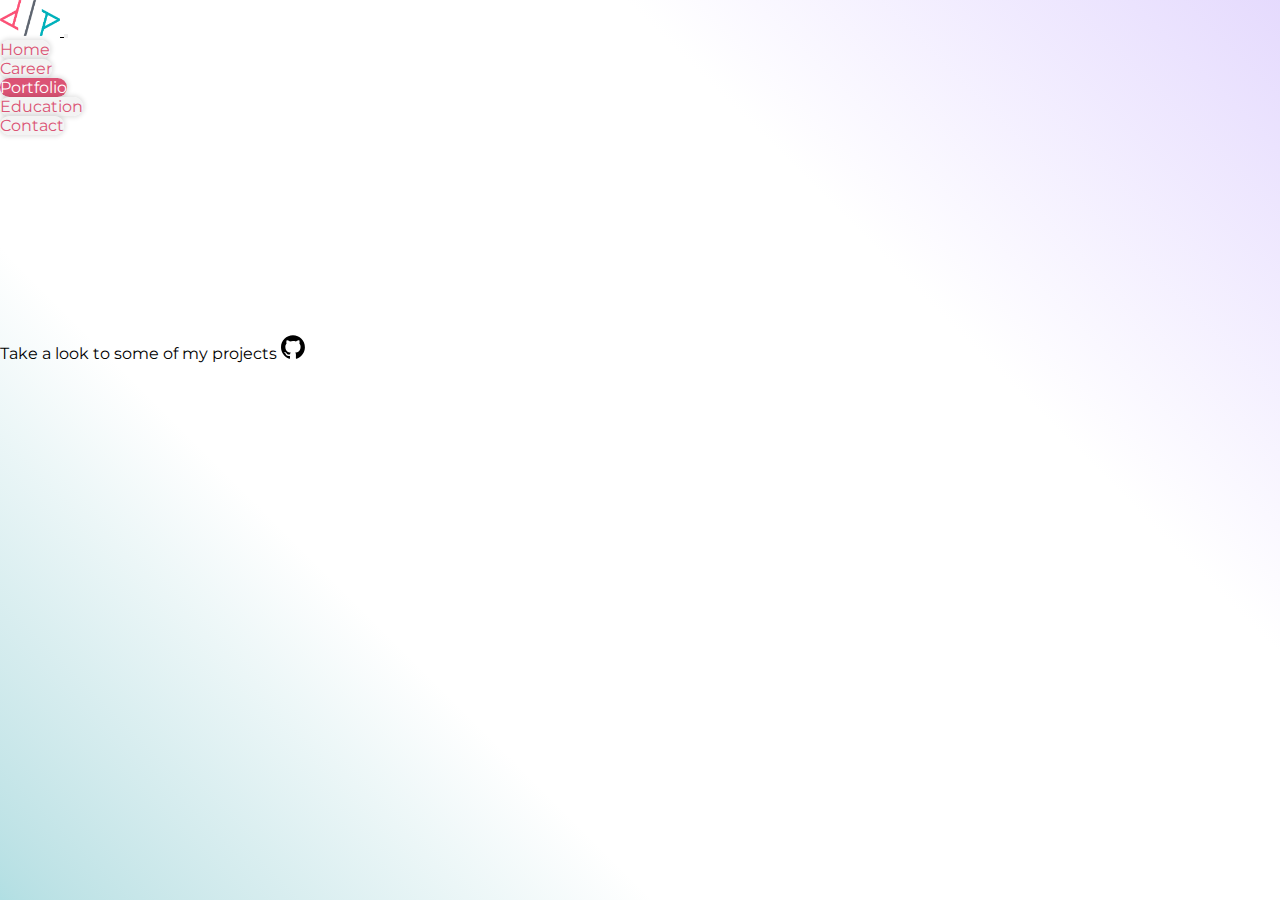
<file: portfolio.html>
<!DOCTYPE html>
<html lang="en">
<head>
    <meta charset="UTF-8">
    <meta name="viewport" content="width=device-width, initial-scale=1.0">
    <title>Arturo Alfaro</title>
    <link href="https://cdn.jsdelivr.net/npm/bootstrap@5.3.2/dist/css/bootstrap.min.css" rel="stylesheet" integrity="sha384-T3c6CoIi6uLrA9TneNEoa7RxnatzjcDSCmG1MXxSR1GAsXEV/Dwwykc2MPK8M2HN" crossorigin="anonymous">
    <link rel="stylesheet" href="styles.css">
</head>   
<body class="container">
  <header class="container">
    <nav class="navbar navbar-expand-lg navbar-light fixed-top">
        <a class="navbar-brand" href="/">
            <img src="/pics/logo-nobg.png" width="60" alt="">
        </a>
        <button class="navbar-toggler" type="button" data-toggle="collapse" data-target="#navbarNavAltMarkup" aria-controls="navbarNavAltMarkup" aria-expanded="false" aria-label="Toggle navigation">
          <span class="navbar-toggler-icon"></span>
        </button>

        <div class="collapse navbar-collapse justify-content-center" id="navbarNavAltMarkup">
          <ul class="navbar-nav mr-auto mt-2 mt-lg-0">
            <li class="nav-item ">
                <a class="nav-link" href="index.html">Home</a>
            </li>
            <li class="nav-item">
                <a class="nav-link" href="career.html">Career</a>
            </li>
            <li class="nav-item active">
                <a class="nav-link" href="portfolio.html">Portfolio</a>
            </li>
            <li class="nav-item">
                <a class="nav-link" href="education.html">Education</a>
            </li>
            <li class="nav-item ">
                <a class="nav-link" href="contact.html">Contact</a>
            </li>
          </ul> 
        </div>
    </nav>
</header>
    <main>
        <div class="container sections-wrapper py-6">
            <div class="row">
                
            </div>
        </div>
    </main>
    <footer class="d-flex flex-wrap justify-content-between align-items-center py-3 my-4 border-top">
        
    
        <ul class="nav col-md-12 justify-content-end list-unstyled d-flex">
          <li class="ms-3">Take a look to some of my projects <a class="text-muted" href="#"><svg class="bi" width="24" height="24"><use xlink:href="#github"/></svg></a></li>
        </ul>
      </footer>
      <svg xmlns="http://www.w3.org/2000/svg" style="display: none;">
        <symbol id="bootstrap" viewBox="0 0 118 94">
          <title>Bootstrap</title>
          <path fill-rule="evenodd" clip-rule="evenodd" d="M24.509 0c-6.733 0-11.715 5.893-11.492 12.284.214 6.14-.064 14.092-2.066 20.577C8.943 39.365 5.547 43.485 0 44.014v5.972c5.547.529 8.943 4.649 10.951 11.153 2.002 6.485 2.28 14.437 2.066 20.577C12.794 88.106 17.776 94 24.51 94H93.5c6.733 0 11.714-5.893 11.491-12.284-.214-6.14.064-14.092 2.066-20.577 2.009-6.504 5.396-10.624 10.943-11.153v-5.972c-5.547-.529-8.934-4.649-10.943-11.153-2.002-6.484-2.28-14.437-2.066-20.577C105.214 5.894 100.233 0 93.5 0H24.508zM80 57.863C80 66.663 73.436 72 62.543 72H44a2 2 0 01-2-2V24a2 2 0 012-2h18.437c9.083 0 15.044 4.92 15.044 12.474 0 5.302-4.01 10.049-9.119 10.88v.277C75.317 46.394 80 51.21 80 57.863zM60.521 28.34H49.948v14.934h8.905c6.884 0 10.68-2.772 10.68-7.727 0-4.643-3.264-7.207-9.012-7.207zM49.948 49.2v16.458H60.91c7.167 0 10.964-2.876 10.964-8.281 0-5.406-3.903-8.178-11.425-8.178H49.948z"></path>
        </symbol>
        <symbol id="facebook" viewBox="0 0 16 16">
          <path d="M16 8.049c0-4.446-3.582-8.05-8-8.05C3.58 0-.002 3.603-.002 8.05c0 4.017 2.926 7.347 6.75 7.951v-5.625h-2.03V8.05H6.75V6.275c0-2.017 1.195-3.131 3.022-3.131.876 0 1.791.157 1.791.157v1.98h-1.009c-.993 0-1.303.621-1.303 1.258v1.51h2.218l-.354 2.326H9.25V16c3.824-.604 6.75-3.934 6.75-7.951z"/>
        </symbol>
        <symbol id="instagram" viewBox="0 0 16 16">
            <path d="M8 0C5.829 0 5.556.01 4.703.048 3.85.088 3.269.222 2.76.42a3.917 3.917 0 0 0-1.417.923A3.927 3.927 0 0 0 .42 2.76C.222 3.268.087 3.85.048 4.7.01 5.555 0 5.827 0 8.001c0 2.172.01 2.444.048 3.297.04.852.174 1.433.372 1.942.205.526.478.972.923 1.417.444.445.89.719 1.416.923.51.198 1.09.333 1.942.372C5.555 15.99 5.827 16 8 16s2.444-.01 3.298-.048c.851-.04 1.434-.174 1.943-.372a3.916 3.916 0 0 0 1.416-.923c.445-.445.718-.891.923-1.417.197-.509.332-1.09.372-1.942C15.99 10.445 16 10.173 16 8s-.01-2.445-.048-3.299c-.04-.851-.175-1.433-.372-1.941a3.926 3.926 0 0 0-.923-1.417A3.911 3.911 0 0 0 13.24.42c-.51-.198-1.092-.333-1.943-.372C10.443.01 10.172 0 7.998 0h.003zm-.717 1.442h.718c2.136 0 2.389.007 3.232.046.78.035 1.204.166 1.486.275.373.145.64.319.92.599.28.28.453.546.598.92.11.281.24.705.275 1.485.039.843.047 1.096.047 3.231s-.008 2.389-.047 3.232c-.035.78-.166 1.203-.275 1.485a2.47 2.47 0 0 1-.599.919c-.28.28-.546.453-.92.598-.28.11-.704.24-1.485.276-.843.038-1.096.047-3.232.047s-2.39-.009-3.233-.047c-.78-.036-1.203-.166-1.485-.276a2.478 2.478 0 0 1-.92-.598 2.48 2.48 0 0 1-.6-.92c-.109-.281-.24-.705-.275-1.485-.038-.843-.046-1.096-.046-3.233 0-2.136.008-2.388.046-3.231.036-.78.166-1.204.276-1.486.145-.373.319-.64.599-.92.28-.28.546-.453.92-.598.282-.11.705-.24 1.485-.276.738-.034 1.024-.044 2.515-.045v.002zm4.988 1.328a.96.96 0 1 0 0 1.92.96.96 0 0 0 0-1.92zm-4.27 1.122a4.109 4.109 0 1 0 0 8.217 4.109 4.109 0 0 0 0-8.217zm0 1.441a2.667 2.667 0 1 1 0 5.334 2.667 2.667 0 0 1 0-5.334z"/>
        </symbol>
        <symbol id="twitter" viewBox="0 0 16 16">
          <path d="M5.026 15c6.038 0 9.341-5.003 9.341-9.334 0-.14 0-.282-.006-.422A6.685 6.685 0 0 0 16 3.542a6.658 6.658 0 0 1-1.889.518 3.301 3.301 0 0 0 1.447-1.817 6.533 6.533 0 0 1-2.087.793A3.286 3.286 0 0 0 7.875 6.03a9.325 9.325 0 0 1-6.767-3.429 3.289 3.289 0 0 0 1.018 4.382A3.323 3.323 0 0 1 .64 6.575v.045a3.288 3.288 0 0 0 2.632 3.218 3.203 3.203 0 0 1-.865.115 3.23 3.23 0 0 1-.614-.057 3.283 3.283 0 0 0 3.067 2.277A6.588 6.588 0 0 1 .78 13.58a6.32 6.32 0 0 1-.78-.045A9.344 9.344 0 0 0 5.026 15z"/>
        </symbol>
        <symbol  viewBox="0 0 98 96" id="github">
            <path fill-rule="evenodd" clip-rule="evenodd" d="M48.854 0C21.839 0 0 22 0 49.217c0 21.756 13.993 40.172 33.405 46.69 2.427.49 3.316-1.059 3.316-2.362 0-1.141-.08-5.052-.08-9.127-13.59 2.934-16.42-5.867-16.42-5.867-2.184-5.704-5.42-7.17-5.42-7.17-4.448-3.015.324-3.015.324-3.015 4.934.326 7.523 5.052 7.523 5.052 4.367 7.496 11.404 5.378 14.235 4.074.404-3.178 1.699-5.378 3.074-6.6-10.839-1.141-22.243-5.378-22.243-24.283 0-5.378 1.94-9.778 5.014-13.2-.485-1.222-2.184-6.275.486-13.038 0 0 4.125-1.304 13.426 5.052a46.97 46.97 0 0 1 12.214-1.63c4.125 0 8.33.571 12.213 1.63 9.302-6.356 13.427-5.052 13.427-5.052 2.67 6.763.97 11.816.485 13.038 3.155 3.422 5.015 7.822 5.015 13.2 0 18.905-11.404 23.06-22.324 24.283 1.78 1.548 3.316 4.481 3.316 9.126 0 6.6-.08 11.897-.08 13.526 0 1.304.89 2.853 3.316 2.364 19.412-6.52 33.405-24.935 33.405-46.691C97.707 22 75.788 0 48.854 0z"/>
        </symbol>
      </svg>

</body>

</html>
</file>
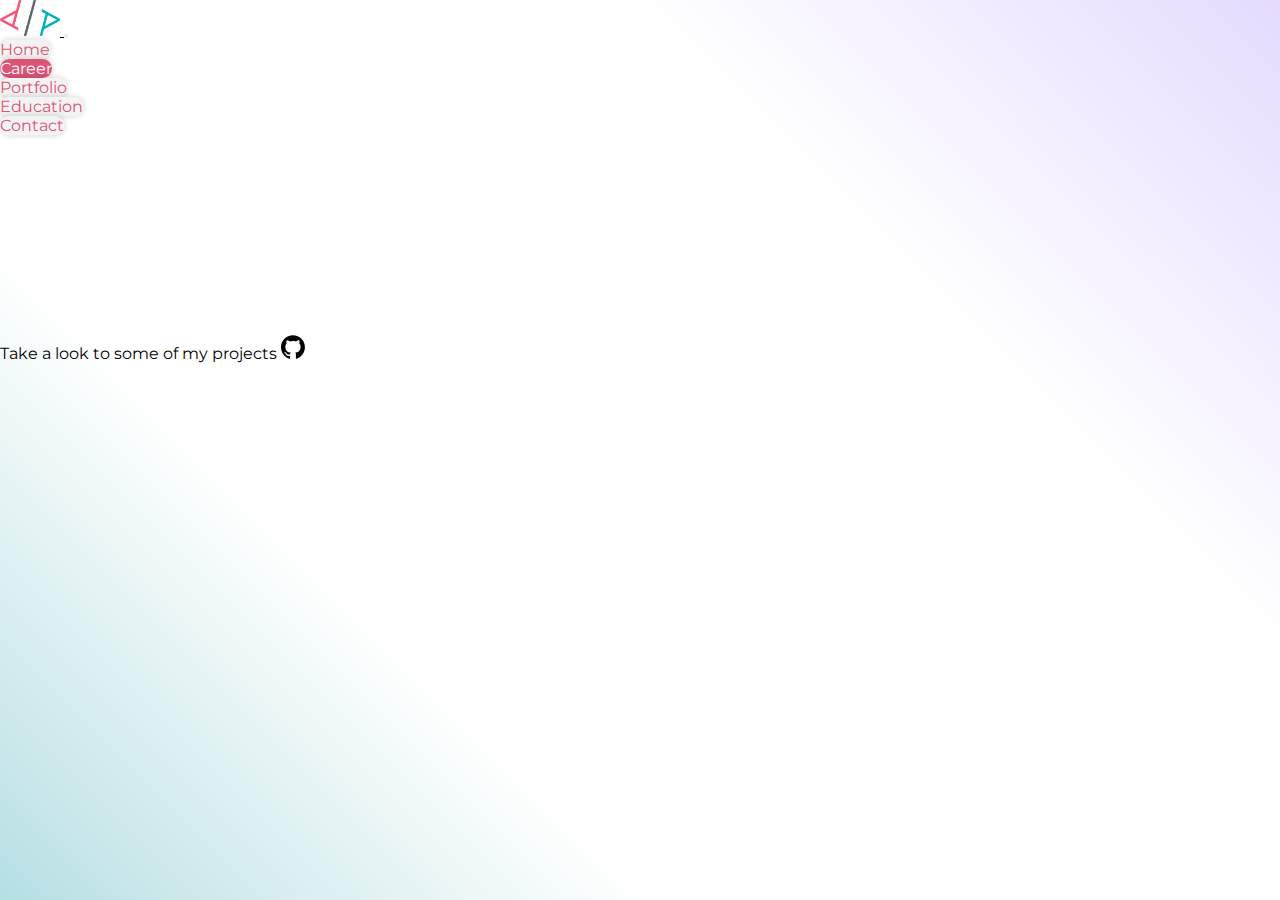
<file: html/career.html>
<!DOCTYPE html>
<html lang="en">
<head>
    <meta charset="UTF-8">
    <meta name="viewport" content="width=device-width, initial-scale=1.0">
    <title>Arturo Alfaro</title>
    <link href="https://cdn.jsdelivr.net/npm/bootstrap@5.3.2/dist/css/bootstrap.min.css" rel="stylesheet" integrity="sha384-T3c6CoIi6uLrA9TneNEoa7RxnatzjcDSCmG1MXxSR1GAsXEV/Dwwykc2MPK8M2HN" crossorigin="anonymous">
    <link rel="stylesheet" href="../css/styles.css">
</head>   
<body class="container">
  <header class="container">
    <nav class="navbar navbar-expand-lg navbar-light fixed-top">
        <a class="navbar-brand" href="/">
            <img src="/pics/logo-nobg.png" width="60" alt="">
        </a>
        <button class="navbar-toggler" type="button" data-toggle="collapse" data-target="#navbarNavAltMarkup" aria-controls="navbarNavAltMarkup" aria-expanded="false" aria-label="Toggle navigation">
          <span class="navbar-toggler-icon"></span>
        </button>

        <div class="collapse navbar-collapse justify-content-center" id="navbarNavAltMarkup">
          <ul class="navbar-nav mr-auto mt-2 mt-lg-0">
            <li class="nav-item ">
                <a class="nav-link" href="../index.html">Home</a>
            </li>
            <li class="nav-item active">
                <a class="nav-link" href="../html/career.html">Career</a>
            </li>
            <li class="nav-item">
                <a class="nav-link" href="../html/portfolio.html">Portfolio</a>
            </li>
            <li class="nav-item">
                <a class="nav-link" href="../html/education.html">Education</a>
            </li>
            <li class="nav-item ">
                <a class="nav-link" href="../html/contact.html">Contact</a>
            </li>
          </ul> 
        </div>
    </nav>
</header>
    <main>
        <div class="container sections-wrapper py-6">
            <div class="row">
                
            </div>
        </div>
    </main>
    <footer class="d-flex flex-wrap justify-content-between align-items-center py-3 my-4 border-top">
        
    
        <ul class="nav col-md-12 justify-content-end list-unstyled d-flex">
          <li class="ms-3">Take a look to some of my projects <a class="text-muted" href="#"><svg class="bi" width="24" height="24"><use xlink:href="#github"/></svg></a></li>
        </ul>
      </footer>
      <svg xmlns="http://www.w3.org/2000/svg" style="display: none;">
        <symbol id="bootstrap" viewBox="0 0 118 94">
          <title>Bootstrap</title>
          <path fill-rule="evenodd" clip-rule="evenodd" d="M24.509 0c-6.733 0-11.715 5.893-11.492 12.284.214 6.14-.064 14.092-2.066 20.577C8.943 39.365 5.547 43.485 0 44.014v5.972c5.547.529 8.943 4.649 10.951 11.153 2.002 6.485 2.28 14.437 2.066 20.577C12.794 88.106 17.776 94 24.51 94H93.5c6.733 0 11.714-5.893 11.491-12.284-.214-6.14.064-14.092 2.066-20.577 2.009-6.504 5.396-10.624 10.943-11.153v-5.972c-5.547-.529-8.934-4.649-10.943-11.153-2.002-6.484-2.28-14.437-2.066-20.577C105.214 5.894 100.233 0 93.5 0H24.508zM80 57.863C80 66.663 73.436 72 62.543 72H44a2 2 0 01-2-2V24a2 2 0 012-2h18.437c9.083 0 15.044 4.92 15.044 12.474 0 5.302-4.01 10.049-9.119 10.88v.277C75.317 46.394 80 51.21 80 57.863zM60.521 28.34H49.948v14.934h8.905c6.884 0 10.68-2.772 10.68-7.727 0-4.643-3.264-7.207-9.012-7.207zM49.948 49.2v16.458H60.91c7.167 0 10.964-2.876 10.964-8.281 0-5.406-3.903-8.178-11.425-8.178H49.948z"></path>
        </symbol>
        <symbol id="facebook" viewBox="0 0 16 16">
          <path d="M16 8.049c0-4.446-3.582-8.05-8-8.05C3.58 0-.002 3.603-.002 8.05c0 4.017 2.926 7.347 6.75 7.951v-5.625h-2.03V8.05H6.75V6.275c0-2.017 1.195-3.131 3.022-3.131.876 0 1.791.157 1.791.157v1.98h-1.009c-.993 0-1.303.621-1.303 1.258v1.51h2.218l-.354 2.326H9.25V16c3.824-.604 6.75-3.934 6.75-7.951z"/>
        </symbol>
        <symbol id="instagram" viewBox="0 0 16 16">
            <path d="M8 0C5.829 0 5.556.01 4.703.048 3.85.088 3.269.222 2.76.42a3.917 3.917 0 0 0-1.417.923A3.927 3.927 0 0 0 .42 2.76C.222 3.268.087 3.85.048 4.7.01 5.555 0 5.827 0 8.001c0 2.172.01 2.444.048 3.297.04.852.174 1.433.372 1.942.205.526.478.972.923 1.417.444.445.89.719 1.416.923.51.198 1.09.333 1.942.372C5.555 15.99 5.827 16 8 16s2.444-.01 3.298-.048c.851-.04 1.434-.174 1.943-.372a3.916 3.916 0 0 0 1.416-.923c.445-.445.718-.891.923-1.417.197-.509.332-1.09.372-1.942C15.99 10.445 16 10.173 16 8s-.01-2.445-.048-3.299c-.04-.851-.175-1.433-.372-1.941a3.926 3.926 0 0 0-.923-1.417A3.911 3.911 0 0 0 13.24.42c-.51-.198-1.092-.333-1.943-.372C10.443.01 10.172 0 7.998 0h.003zm-.717 1.442h.718c2.136 0 2.389.007 3.232.046.78.035 1.204.166 1.486.275.373.145.64.319.92.599.28.28.453.546.598.92.11.281.24.705.275 1.485.039.843.047 1.096.047 3.231s-.008 2.389-.047 3.232c-.035.78-.166 1.203-.275 1.485a2.47 2.47 0 0 1-.599.919c-.28.28-.546.453-.92.598-.28.11-.704.24-1.485.276-.843.038-1.096.047-3.232.047s-2.39-.009-3.233-.047c-.78-.036-1.203-.166-1.485-.276a2.478 2.478 0 0 1-.92-.598 2.48 2.48 0 0 1-.6-.92c-.109-.281-.24-.705-.275-1.485-.038-.843-.046-1.096-.046-3.233 0-2.136.008-2.388.046-3.231.036-.78.166-1.204.276-1.486.145-.373.319-.64.599-.92.28-.28.546-.453.92-.598.282-.11.705-.24 1.485-.276.738-.034 1.024-.044 2.515-.045v.002zm4.988 1.328a.96.96 0 1 0 0 1.92.96.96 0 0 0 0-1.92zm-4.27 1.122a4.109 4.109 0 1 0 0 8.217 4.109 4.109 0 0 0 0-8.217zm0 1.441a2.667 2.667 0 1 1 0 5.334 2.667 2.667 0 0 1 0-5.334z"/>
        </symbol>
        <symbol id="twitter" viewBox="0 0 16 16">
          <path d="M5.026 15c6.038 0 9.341-5.003 9.341-9.334 0-.14 0-.282-.006-.422A6.685 6.685 0 0 0 16 3.542a6.658 6.658 0 0 1-1.889.518 3.301 3.301 0 0 0 1.447-1.817 6.533 6.533 0 0 1-2.087.793A3.286 3.286 0 0 0 7.875 6.03a9.325 9.325 0 0 1-6.767-3.429 3.289 3.289 0 0 0 1.018 4.382A3.323 3.323 0 0 1 .64 6.575v.045a3.288 3.288 0 0 0 2.632 3.218 3.203 3.203 0 0 1-.865.115 3.23 3.23 0 0 1-.614-.057 3.283 3.283 0 0 0 3.067 2.277A6.588 6.588 0 0 1 .78 13.58a6.32 6.32 0 0 1-.78-.045A9.344 9.344 0 0 0 5.026 15z"/>
        </symbol>
        <symbol  viewBox="0 0 98 96" id="github">
            <path fill-rule="evenodd" clip-rule="evenodd" d="M48.854 0C21.839 0 0 22 0 49.217c0 21.756 13.993 40.172 33.405 46.69 2.427.49 3.316-1.059 3.316-2.362 0-1.141-.08-5.052-.08-9.127-13.59 2.934-16.42-5.867-16.42-5.867-2.184-5.704-5.42-7.17-5.42-7.17-4.448-3.015.324-3.015.324-3.015 4.934.326 7.523 5.052 7.523 5.052 4.367 7.496 11.404 5.378 14.235 4.074.404-3.178 1.699-5.378 3.074-6.6-10.839-1.141-22.243-5.378-22.243-24.283 0-5.378 1.94-9.778 5.014-13.2-.485-1.222-2.184-6.275.486-13.038 0 0 4.125-1.304 13.426 5.052a46.97 46.97 0 0 1 12.214-1.63c4.125 0 8.33.571 12.213 1.63 9.302-6.356 13.427-5.052 13.427-5.052 2.67 6.763.97 11.816.485 13.038 3.155 3.422 5.015 7.822 5.015 13.2 0 18.905-11.404 23.06-22.324 24.283 1.78 1.548 3.316 4.481 3.316 9.126 0 6.6-.08 11.897-.08 13.526 0 1.304.89 2.853 3.316 2.364 19.412-6.52 33.405-24.935 33.405-46.691C97.707 22 75.788 0 48.854 0z"/>
        </symbol>
      </svg>

</body>

</html>
</file>
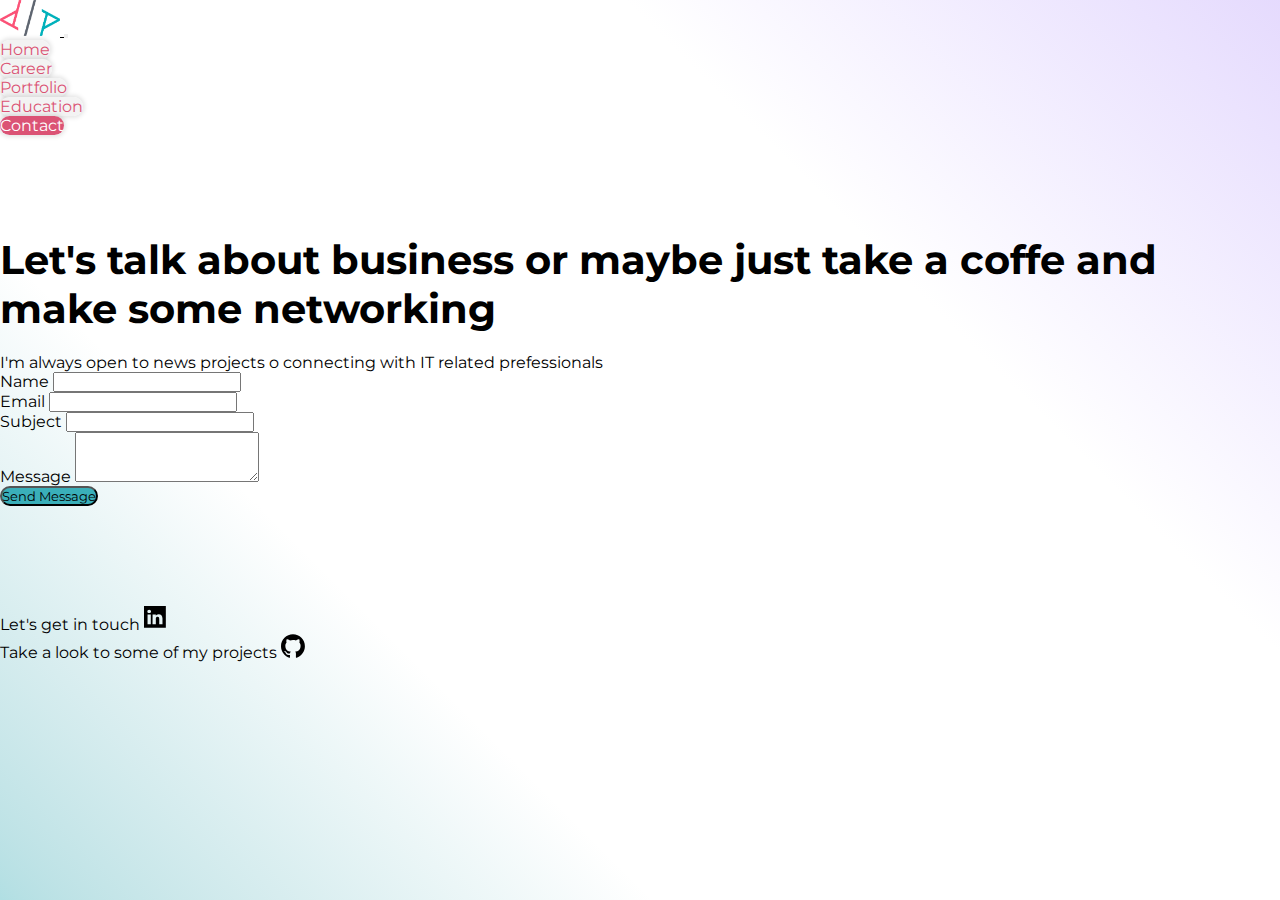
<file: html/contact.html>
<!DOCTYPE html>
<html lang="en">
<head>
    <meta charset="UTF-8">
    <meta name="viewport" content="width=device-width, initial-scale=1.0">
    <meta name="description" content="Contact me directly for further information or new projects">
    <title>Arturo Alfaro</title>
    <link href="https://cdn.jsdelivr.net/npm/bootstrap@5.3.2/dist/css/bootstrap.min.css" rel="stylesheet" integrity="sha384-T3c6CoIi6uLrA9TneNEoa7RxnatzjcDSCmG1MXxSR1GAsXEV/Dwwykc2MPK8M2HN" crossorigin="anonymous">

    <script src="https://code.jquery.com/jquery-3.7.1.min.js" integrity="sha256-/JqT3SQfawRcv/BIHPThkBvs0OEvtFFmqPF/lYI/Cxo=" crossorigin="anonymous"></script>

    <script src="//maxcdn.bootstrapcdn.com/bootstrap/4.0.0/js/bootstrap.min.js"></script>
    
    <link rel="stylesheet" href="../css/styles.css">  
</head>   
<body class="container">
    <header class="container">
      <nav class="navbar navbar-expand-lg navbar-light fixed-top">
          <a class="navbar-brand" href="/">
              <img src="../pics/logo-nobg.png" width="60" alt="Arturo Alfaro Web Developer">
          </a>
          <button class="navbar-toggler" type="button" data-toggle="collapse" data-target="#navbarNavAltMarkup" aria-controls="navbarNavAltMarkup" aria-expanded="false" aria-label="Toggle navigation">
            <span class="navbar-toggler-icon"></span>
          </button>

          <div class="collapse navbar-collapse justify-content-center" id="navbarNavAltMarkup">
            <ul class="navbar-nav mr-auto mt-2 mt-lg-0">
              <li class="nav-item ">
                  <a class="nav-link" href="../index.html">Home</a>
              </li>
              <li class="nav-item">
                  <a class="nav-link" href="../html/career.html">Career</a>
              </li>
              <li class="nav-item">
                  <a class="nav-link" href="../html/portfolio.html">Portfolio</a>
              </li>
              <li class="nav-item">
                  <a class="nav-link" href="../html/education.html">Education</a>
              </li>
              <li class="nav-item active">
                  <a class="nav-link" href="../html/contact.html">Contact</a>
              </li>
            </ul> 
          </div>
      </nav>
  </header>
    <main>
        <div class="container sections-wrapper py-6">
            <div class="row">
              <section class="Material-contact-section section-padding section-dark">
                <div class="container">
                    <div class="row">
                        <div class="col-md-12 wow animated fadeInLeft" data-wow-delay=".2s">
                            <h1 class="section-title">Let's talk about business or maybe just take a coffe and make some networking</h1>
                        </div>
                    </div>
                    <div class="row">
                        <div class="col-md-12 mt-3 contact-widget-section2 wow animated fadeInLeft" data-wow-delay=".2s">
                          <p>I'm always open to news projects o connecting with IT related prefessionals</p>
                        </div>
                        <div class="col-md-12 wow animated fadeInRight" data-wow-delay=".2s">
                            <form class="shake" role="form" method="post" id="contactForm" name="contact-form" data-toggle="validator">
                                <div class="form-group label-floating">
                                  <label class="control-label" for="name">Name</label>
                                  <input class="form-control" id="name" type="text" name="name" required data-error="Please enter your name">
                                  <div class="help-block with-errors"></div>
                                </div>
                                <div class="form-group label-floating">
                                  <label class="control-label" for="email">Email</label>
                                  <input class="form-control" id="email" type="email" name="email" required data-error="Please enter your Email">
                                  <div class="help-block with-errors"></div>
                                </div>
                                <div class="form-group label-floating">
                                  <label class="control-label">Subject</label>
                                  <input class="form-control" id="msg_subject" type="text" name="subject" required data-error="Please enter your message subject">
                                  <div class="help-block with-errors"></div>
                                </div>
                                <div class="form-group label-floating">
                                    <label for="message" class="control-label">Message</label>
                                    <textarea class="form-control" rows="3" id="message" name="message" required data-error="Write your message"></textarea>
                                    <div class="help-block with-errors"></div>
                                </div>
                                <div class="form-submit mt-5">
                                    <button class="btn btn-common" type="submit" id="form-submit"><i class="material-icons mdi mdi-message-outline"></i> Send Message</button>
                                    <div id="msgSubmit" class="h3 text-center hidden"></div>
                                    <div class="clearfix"></div>
                                </div>
                            </form>
                        </div>
                    </div>
                </div>
              </section>
            </div>
        </div>
    </main>
    <footer class="d-flex flex-wrap justify-content-between align-items-center py-3 my-4 border-top">
        <ul class="nav col-md-12 justify-content-between list-unstyled d-flex">
          <li class="ms-3">Let's get in touch <a class="text-muted" href="https://www.linkedin.com/in/arturo-alfaro-blanco-b09821a3/"><svg class="bi" width="24" height="24"><use xlink:href="#linkedin"/></svg></a></li>
          <li class="ms-3">Take a look to some of my projects <a class="text-muted" href="#"><svg class="bi" width="24" height="24"><use xlink:href="#github"/></svg></a></li>
        </ul>
      </footer>
      <svg xmlns="http://www.w3.org/2000/svg" style="display: none;">
        <symbol id="bootstrap" viewBox="0 0 118 94">
          <title>Bootstrap</title>
          <path fill-rule="evenodd" clip-rule="evenodd" d="M24.509 0c-6.733 0-11.715 5.893-11.492 12.284.214 6.14-.064 14.092-2.066 20.577C8.943 39.365 5.547 43.485 0 44.014v5.972c5.547.529 8.943 4.649 10.951 11.153 2.002 6.485 2.28 14.437 2.066 20.577C12.794 88.106 17.776 94 24.51 94H93.5c6.733 0 11.714-5.893 11.491-12.284-.214-6.14.064-14.092 2.066-20.577 2.009-6.504 5.396-10.624 10.943-11.153v-5.972c-5.547-.529-8.934-4.649-10.943-11.153-2.002-6.484-2.28-14.437-2.066-20.577C105.214 5.894 100.233 0 93.5 0H24.508zM80 57.863C80 66.663 73.436 72 62.543 72H44a2 2 0 01-2-2V24a2 2 0 012-2h18.437c9.083 0 15.044 4.92 15.044 12.474 0 5.302-4.01 10.049-9.119 10.88v.277C75.317 46.394 80 51.21 80 57.863zM60.521 28.34H49.948v14.934h8.905c6.884 0 10.68-2.772 10.68-7.727 0-4.643-3.264-7.207-9.012-7.207zM49.948 49.2v16.458H60.91c7.167 0 10.964-2.876 10.964-8.281 0-5.406-3.903-8.178-11.425-8.178H49.948z"></path>
        </symbol>
        <symbol id="linkedin" viewBox="0 0 500 500">
          <path xmlns="http://www.w3.org/2000/svg" style="fill-rule:evenodd;clip-rule:evenodd;" d="M246.4,204.35v-0.665c-0.136,0.223-0.324,0.446-0.442,0.665H246.4z"/>
          <path style="fill-rule:evenodd;clip-rule:evenodd;" d="M0,0v455h455V0H0z M141.522,378.002H74.016V174.906h67.506V378.002z    M107.769,147.186h-0.446C84.678,147.186,70,131.585,70,112.085c0-19.928,15.107-35.087,38.211-35.087   c23.109,0,37.31,15.159,37.752,35.087C145.963,131.585,131.32,147.186,107.769,147.186z M385,378.002h-67.524V269.345   c0-27.291-9.756-45.92-34.195-45.92c-18.664,0-29.755,12.543-34.641,24.693c-1.776,4.34-2.24,10.373-2.24,16.459v113.426h-67.537   c0,0,0.905-184.043,0-203.096H246.4v28.779c8.973-13.807,24.986-33.547,60.856-33.547c44.437,0,77.744,29.02,77.744,91.398V378.002   z"/>
        </symbol>
        <symbol id="instagram" viewBox="0 0 16 16">
            <path d="M8 0C5.829 0 5.556.01 4.703.048 3.85.088 3.269.222 2.76.42a3.917 3.917 0 0 0-1.417.923A3.927 3.927 0 0 0 .42 2.76C.222 3.268.087 3.85.048 4.7.01 5.555 0 5.827 0 8.001c0 2.172.01 2.444.048 3.297.04.852.174 1.433.372 1.942.205.526.478.972.923 1.417.444.445.89.719 1.416.923.51.198 1.09.333 1.942.372C5.555 15.99 5.827 16 8 16s2.444-.01 3.298-.048c.851-.04 1.434-.174 1.943-.372a3.916 3.916 0 0 0 1.416-.923c.445-.445.718-.891.923-1.417.197-.509.332-1.09.372-1.942C15.99 10.445 16 10.173 16 8s-.01-2.445-.048-3.299c-.04-.851-.175-1.433-.372-1.941a3.926 3.926 0 0 0-.923-1.417A3.911 3.911 0 0 0 13.24.42c-.51-.198-1.092-.333-1.943-.372C10.443.01 10.172 0 7.998 0h.003zm-.717 1.442h.718c2.136 0 2.389.007 3.232.046.78.035 1.204.166 1.486.275.373.145.64.319.92.599.28.28.453.546.598.92.11.281.24.705.275 1.485.039.843.047 1.096.047 3.231s-.008 2.389-.047 3.232c-.035.78-.166 1.203-.275 1.485a2.47 2.47 0 0 1-.599.919c-.28.28-.546.453-.92.598-.28.11-.704.24-1.485.276-.843.038-1.096.047-3.232.047s-2.39-.009-3.233-.047c-.78-.036-1.203-.166-1.485-.276a2.478 2.478 0 0 1-.92-.598 2.48 2.48 0 0 1-.6-.92c-.109-.281-.24-.705-.275-1.485-.038-.843-.046-1.096-.046-3.233 0-2.136.008-2.388.046-3.231.036-.78.166-1.204.276-1.486.145-.373.319-.64.599-.92.28-.28.546-.453.92-.598.282-.11.705-.24 1.485-.276.738-.034 1.024-.044 2.515-.045v.002zm4.988 1.328a.96.96 0 1 0 0 1.92.96.96 0 0 0 0-1.92zm-4.27 1.122a4.109 4.109 0 1 0 0 8.217 4.109 4.109 0 0 0 0-8.217zm0 1.441a2.667 2.667 0 1 1 0 5.334 2.667 2.667 0 0 1 0-5.334z"/>
        </symbol>
        <symbol id="twitter" viewBox="0 0 16 16">
          <path d="M5.026 15c6.038 0 9.341-5.003 9.341-9.334 0-.14 0-.282-.006-.422A6.685 6.685 0 0 0 16 3.542a6.658 6.658 0 0 1-1.889.518 3.301 3.301 0 0 0 1.447-1.817 6.533 6.533 0 0 1-2.087.793A3.286 3.286 0 0 0 7.875 6.03a9.325 9.325 0 0 1-6.767-3.429 3.289 3.289 0 0 0 1.018 4.382A3.323 3.323 0 0 1 .64 6.575v.045a3.288 3.288 0 0 0 2.632 3.218 3.203 3.203 0 0 1-.865.115 3.23 3.23 0 0 1-.614-.057 3.283 3.283 0 0 0 3.067 2.277A6.588 6.588 0 0 1 .78 13.58a6.32 6.32 0 0 1-.78-.045A9.344 9.344 0 0 0 5.026 15z"/>
        </symbol>
        <symbol  viewBox="0 0 98 96" id="github">
            <path fill-rule="evenodd" clip-rule="evenodd" d="M48.854 0C21.839 0 0 22 0 49.217c0 21.756 13.993 40.172 33.405 46.69 2.427.49 3.316-1.059 3.316-2.362 0-1.141-.08-5.052-.08-9.127-13.59 2.934-16.42-5.867-16.42-5.867-2.184-5.704-5.42-7.17-5.42-7.17-4.448-3.015.324-3.015.324-3.015 4.934.326 7.523 5.052 7.523 5.052 4.367 7.496 11.404 5.378 14.235 4.074.404-3.178 1.699-5.378 3.074-6.6-10.839-1.141-22.243-5.378-22.243-24.283 0-5.378 1.94-9.778 5.014-13.2-.485-1.222-2.184-6.275.486-13.038 0 0 4.125-1.304 13.426 5.052a46.97 46.97 0 0 1 12.214-1.63c4.125 0 8.33.571 12.213 1.63 9.302-6.356 13.427-5.052 13.427-5.052 2.67 6.763.97 11.816.485 13.038 3.155 3.422 5.015 7.822 5.015 13.2 0 18.905-11.404 23.06-22.324 24.283 1.78 1.548 3.316 4.481 3.316 9.126 0 6.6-.08 11.897-.08 13.526 0 1.304.89 2.853 3.316 2.364 19.412-6.52 33.405-24.935 33.405-46.691C97.707 22 75.788 0 48.854 0z"/>
        </symbol>
      </svg>

</body>

</html>
</file>
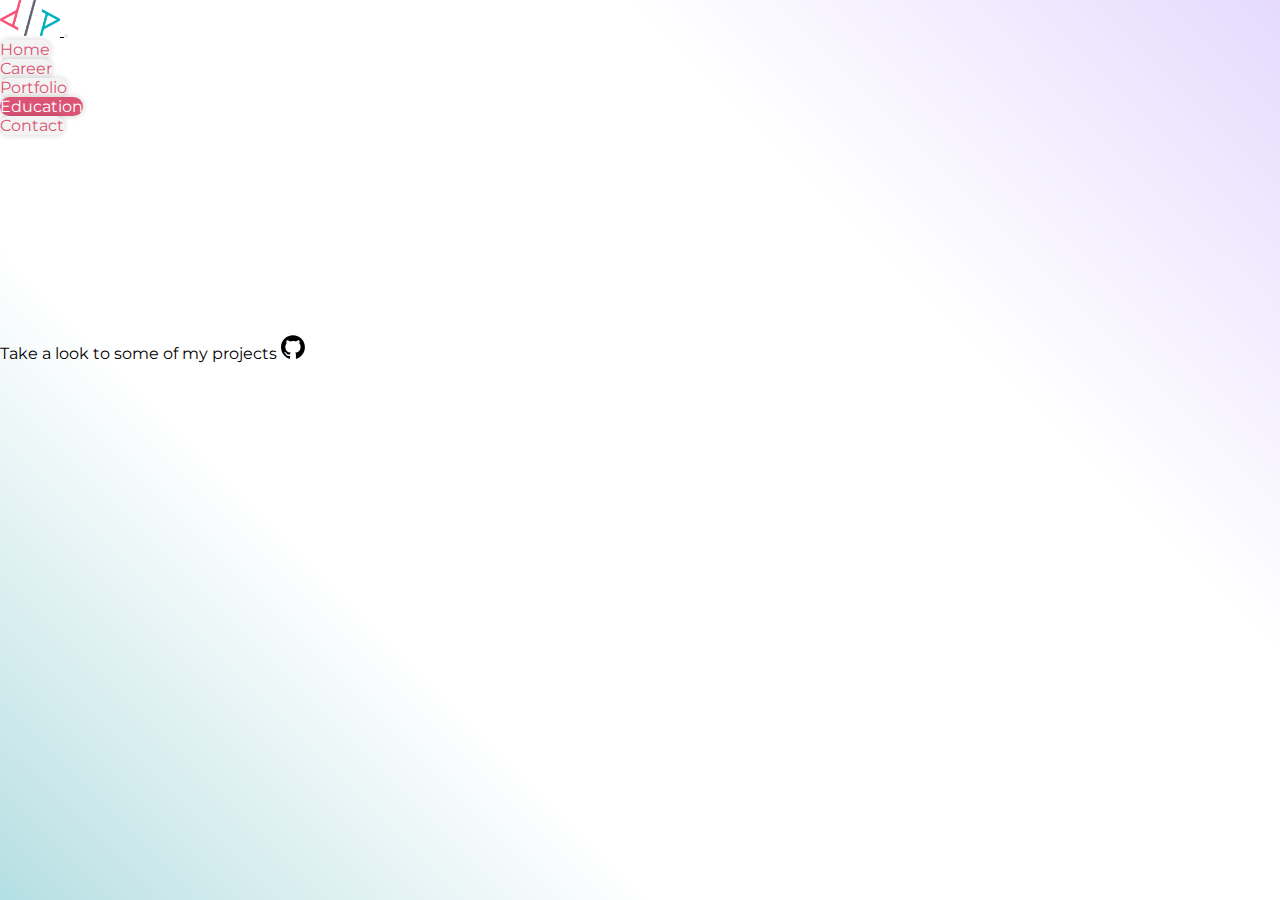
<file: html/education.html>
<!DOCTYPE html>
<html lang="en">
<head>
    <meta charset="UTF-8">
    <meta name="viewport" content="width=device-width, initial-scale=1.0">
    <meta name="description" content="Roadmap of the knwoledge that supports my experience">
    <title>Arturo Alfaro</title>
    <link href="https://cdn.jsdelivr.net/npm/bootstrap@5.3.2/dist/css/bootstrap.min.css" rel="stylesheet" integrity="sha384-T3c6CoIi6uLrA9TneNEoa7RxnatzjcDSCmG1MXxSR1GAsXEV/Dwwykc2MPK8M2HN" crossorigin="anonymous">

    <script src="https://code.jquery.com/jquery-3.7.1.min.js" integrity="sha256-/JqT3SQfawRcv/BIHPThkBvs0OEvtFFmqPF/lYI/Cxo=" crossorigin="anonymous"></script>

    <script src="//maxcdn.bootstrapcdn.com/bootstrap/4.0.0/js/bootstrap.min.js"></script>
    
    <link rel="stylesheet" href="../css/styles.css"> 
</head>   
<body class="container">
  <header class="container">
    <nav class="navbar navbar-expand-lg navbar-light fixed-top">
        <a class="navbar-brand" href="/">
            <img src="/pics/logo-nobg.png" width="60" alt="">
        </a>
        <button class="navbar-toggler" type="button" data-toggle="collapse" data-target="#navbarNavAltMarkup" aria-controls="navbarNavAltMarkup" aria-expanded="false" aria-label="Toggle navigation">
          <span class="navbar-toggler-icon"></span>
        </button>

        <div class="collapse navbar-collapse justify-content-center" id="navbarNavAltMarkup">
          <ul class="navbar-nav mr-auto mt-2 mt-lg-0">
            <li class="nav-item ">
                <a class="nav-link" href="../index.html">Home</a>
            </li>
            <li class="nav-item">
                <a class="nav-link" href="../html/career.html">Career</a>
            </li>
            <li class="nav-item">
                <a class="nav-link" href="../html/portfolio.html">Portfolio</a>
            </li>
            <li class="nav-item active">
                <a class="nav-link" href="../html/education.html">Education</a>
            </li>
            <li class="nav-item ">
                <a class="nav-link" href="../html/contact.html">Contact</a>
            </li>
          </ul> 
        </div>
    </nav>
</header>
    <main>
        <div class="container sections-wrapper py-6">
            <div class="row">
                
            </div>
        </div>
    </main>
    <footer class="d-flex flex-wrap justify-content-between align-items-center py-3 my-4 border-top">
        
    
        <ul class="nav col-md-12 justify-content-end list-unstyled d-flex">
          <li class="ms-3">Take a look to some of my projects <a class="text-muted" href="#"><svg class="bi" width="24" height="24"><use xlink:href="#github"/></svg></a></li>
        </ul>
      </footer>
      <svg xmlns="http://www.w3.org/2000/svg" style="display: none;">
        <symbol id="bootstrap" viewBox="0 0 118 94">
          <title>Bootstrap</title>
          <path fill-rule="evenodd" clip-rule="evenodd" d="M24.509 0c-6.733 0-11.715 5.893-11.492 12.284.214 6.14-.064 14.092-2.066 20.577C8.943 39.365 5.547 43.485 0 44.014v5.972c5.547.529 8.943 4.649 10.951 11.153 2.002 6.485 2.28 14.437 2.066 20.577C12.794 88.106 17.776 94 24.51 94H93.5c6.733 0 11.714-5.893 11.491-12.284-.214-6.14.064-14.092 2.066-20.577 2.009-6.504 5.396-10.624 10.943-11.153v-5.972c-5.547-.529-8.934-4.649-10.943-11.153-2.002-6.484-2.28-14.437-2.066-20.577C105.214 5.894 100.233 0 93.5 0H24.508zM80 57.863C80 66.663 73.436 72 62.543 72H44a2 2 0 01-2-2V24a2 2 0 012-2h18.437c9.083 0 15.044 4.92 15.044 12.474 0 5.302-4.01 10.049-9.119 10.88v.277C75.317 46.394 80 51.21 80 57.863zM60.521 28.34H49.948v14.934h8.905c6.884 0 10.68-2.772 10.68-7.727 0-4.643-3.264-7.207-9.012-7.207zM49.948 49.2v16.458H60.91c7.167 0 10.964-2.876 10.964-8.281 0-5.406-3.903-8.178-11.425-8.178H49.948z"></path>
        </symbol>
        <symbol id="facebook" viewBox="0 0 16 16">
          <path d="M16 8.049c0-4.446-3.582-8.05-8-8.05C3.58 0-.002 3.603-.002 8.05c0 4.017 2.926 7.347 6.75 7.951v-5.625h-2.03V8.05H6.75V6.275c0-2.017 1.195-3.131 3.022-3.131.876 0 1.791.157 1.791.157v1.98h-1.009c-.993 0-1.303.621-1.303 1.258v1.51h2.218l-.354 2.326H9.25V16c3.824-.604 6.75-3.934 6.75-7.951z"/>
        </symbol>
        <symbol id="instagram" viewBox="0 0 16 16">
            <path d="M8 0C5.829 0 5.556.01 4.703.048 3.85.088 3.269.222 2.76.42a3.917 3.917 0 0 0-1.417.923A3.927 3.927 0 0 0 .42 2.76C.222 3.268.087 3.85.048 4.7.01 5.555 0 5.827 0 8.001c0 2.172.01 2.444.048 3.297.04.852.174 1.433.372 1.942.205.526.478.972.923 1.417.444.445.89.719 1.416.923.51.198 1.09.333 1.942.372C5.555 15.99 5.827 16 8 16s2.444-.01 3.298-.048c.851-.04 1.434-.174 1.943-.372a3.916 3.916 0 0 0 1.416-.923c.445-.445.718-.891.923-1.417.197-.509.332-1.09.372-1.942C15.99 10.445 16 10.173 16 8s-.01-2.445-.048-3.299c-.04-.851-.175-1.433-.372-1.941a3.926 3.926 0 0 0-.923-1.417A3.911 3.911 0 0 0 13.24.42c-.51-.198-1.092-.333-1.943-.372C10.443.01 10.172 0 7.998 0h.003zm-.717 1.442h.718c2.136 0 2.389.007 3.232.046.78.035 1.204.166 1.486.275.373.145.64.319.92.599.28.28.453.546.598.92.11.281.24.705.275 1.485.039.843.047 1.096.047 3.231s-.008 2.389-.047 3.232c-.035.78-.166 1.203-.275 1.485a2.47 2.47 0 0 1-.599.919c-.28.28-.546.453-.92.598-.28.11-.704.24-1.485.276-.843.038-1.096.047-3.232.047s-2.39-.009-3.233-.047c-.78-.036-1.203-.166-1.485-.276a2.478 2.478 0 0 1-.92-.598 2.48 2.48 0 0 1-.6-.92c-.109-.281-.24-.705-.275-1.485-.038-.843-.046-1.096-.046-3.233 0-2.136.008-2.388.046-3.231.036-.78.166-1.204.276-1.486.145-.373.319-.64.599-.92.28-.28.546-.453.92-.598.282-.11.705-.24 1.485-.276.738-.034 1.024-.044 2.515-.045v.002zm4.988 1.328a.96.96 0 1 0 0 1.92.96.96 0 0 0 0-1.92zm-4.27 1.122a4.109 4.109 0 1 0 0 8.217 4.109 4.109 0 0 0 0-8.217zm0 1.441a2.667 2.667 0 1 1 0 5.334 2.667 2.667 0 0 1 0-5.334z"/>
        </symbol>
        <symbol id="twitter" viewBox="0 0 16 16">
          <path d="M5.026 15c6.038 0 9.341-5.003 9.341-9.334 0-.14 0-.282-.006-.422A6.685 6.685 0 0 0 16 3.542a6.658 6.658 0 0 1-1.889.518 3.301 3.301 0 0 0 1.447-1.817 6.533 6.533 0 0 1-2.087.793A3.286 3.286 0 0 0 7.875 6.03a9.325 9.325 0 0 1-6.767-3.429 3.289 3.289 0 0 0 1.018 4.382A3.323 3.323 0 0 1 .64 6.575v.045a3.288 3.288 0 0 0 2.632 3.218 3.203 3.203 0 0 1-.865.115 3.23 3.23 0 0 1-.614-.057 3.283 3.283 0 0 0 3.067 2.277A6.588 6.588 0 0 1 .78 13.58a6.32 6.32 0 0 1-.78-.045A9.344 9.344 0 0 0 5.026 15z"/>
        </symbol>
        <symbol  viewBox="0 0 98 96" id="github">
            <path fill-rule="evenodd" clip-rule="evenodd" d="M48.854 0C21.839 0 0 22 0 49.217c0 21.756 13.993 40.172 33.405 46.69 2.427.49 3.316-1.059 3.316-2.362 0-1.141-.08-5.052-.08-9.127-13.59 2.934-16.42-5.867-16.42-5.867-2.184-5.704-5.42-7.17-5.42-7.17-4.448-3.015.324-3.015.324-3.015 4.934.326 7.523 5.052 7.523 5.052 4.367 7.496 11.404 5.378 14.235 4.074.404-3.178 1.699-5.378 3.074-6.6-10.839-1.141-22.243-5.378-22.243-24.283 0-5.378 1.94-9.778 5.014-13.2-.485-1.222-2.184-6.275.486-13.038 0 0 4.125-1.304 13.426 5.052a46.97 46.97 0 0 1 12.214-1.63c4.125 0 8.33.571 12.213 1.63 9.302-6.356 13.427-5.052 13.427-5.052 2.67 6.763.97 11.816.485 13.038 3.155 3.422 5.015 7.822 5.015 13.2 0 18.905-11.404 23.06-22.324 24.283 1.78 1.548 3.316 4.481 3.316 9.126 0 6.6-.08 11.897-.08 13.526 0 1.304.89 2.853 3.316 2.364 19.412-6.52 33.405-24.935 33.405-46.691C97.707 22 75.788 0 48.854 0z"/>
        </symbol>
      </svg>

</body>

</html>
</file>
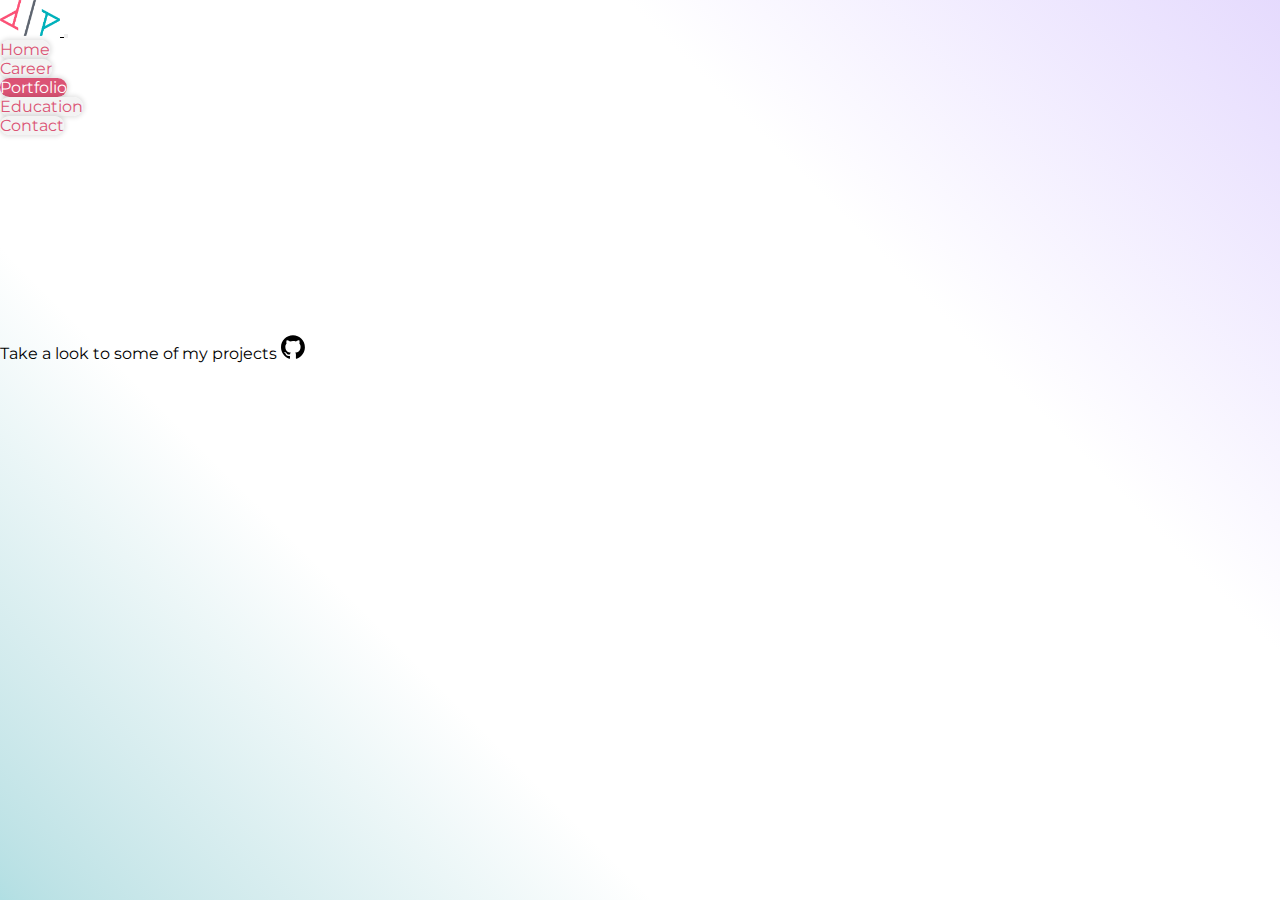
<file: html/portfolio.html>
<!DOCTYPE html>
<html lang="en">
<head>
    <meta charset="UTF-8">
    <meta name="viewport" content="width=device-width, initial-scale=1.0">
    <meta name="description" content="Web development with a focus in accessibility and mobile devices">
    <title>Arturo Alfaro</title>
    <link href="https://cdn.jsdelivr.net/npm/bootstrap@5.3.2/dist/css/bootstrap.min.css" rel="stylesheet" integrity="sha384-T3c6CoIi6uLrA9TneNEoa7RxnatzjcDSCmG1MXxSR1GAsXEV/Dwwykc2MPK8M2HN" crossorigin="anonymous">

    <script src="https://code.jquery.com/jquery-3.7.1.min.js" integrity="sha256-/JqT3SQfawRcv/BIHPThkBvs0OEvtFFmqPF/lYI/Cxo=" crossorigin="anonymous"></script>

    <script src="//maxcdn.bootstrapcdn.com/bootstrap/4.0.0/js/bootstrap.min.js"></script>
    
    <link rel="stylesheet" href="../css/styles.css"> 
</head>   
<body class="container">
  <header class="container">
    <nav class="navbar navbar-expand-lg navbar-light fixed-top">
        <a class="navbar-brand" href="/">
            <img src="/pics/logo-nobg.png" width="60" alt="">
        </a>
        <button class="navbar-toggler" type="button" data-toggle="collapse" data-target="#navbarNavAltMarkup" aria-controls="navbarNavAltMarkup" aria-expanded="false" aria-label="Toggle navigation">
          <span class="navbar-toggler-icon"></span>
        </button>

        <div class="collapse navbar-collapse justify-content-center" id="navbarNavAltMarkup">
          <ul class="navbar-nav mr-auto mt-2 mt-lg-0">
            <li class="nav-item ">
                <a class="nav-link" href="../index.html">Home</a>
            </li>
            <li class="nav-item">
                <a class="nav-link" href="../html/career.html">Career</a>
            </li>
            <li class="nav-item active">
                <a class="nav-link" href="../html/portfolio.html">Portfolio</a>
            </li>
            <li class="nav-item">
                <a class="nav-link" href="../html/education.html">Education</a>
            </li>
            <li class="nav-item ">
                <a class="nav-link" href="../html/contact.html">Contact</a>
            </li>
          </ul> 
        </div>
    </nav>
</header>
    <main>
        <div class="container sections-wrapper py-6">
            <div class="row">
                
            </div>
        </div>
    </main>
    <footer class="d-flex flex-wrap justify-content-between align-items-center py-3 my-4 border-top">
        
    
        <ul class="nav col-md-12 justify-content-end list-unstyled d-flex">
          <li class="ms-3">Take a look to some of my projects <a class="text-muted" href="#"><svg class="bi" width="24" height="24"><use xlink:href="#github"/></svg></a></li>
        </ul>
      </footer>
      <svg xmlns="http://www.w3.org/2000/svg" style="display: none;">
        <symbol id="bootstrap" viewBox="0 0 118 94">
          <title>Bootstrap</title>
          <path fill-rule="evenodd" clip-rule="evenodd" d="M24.509 0c-6.733 0-11.715 5.893-11.492 12.284.214 6.14-.064 14.092-2.066 20.577C8.943 39.365 5.547 43.485 0 44.014v5.972c5.547.529 8.943 4.649 10.951 11.153 2.002 6.485 2.28 14.437 2.066 20.577C12.794 88.106 17.776 94 24.51 94H93.5c6.733 0 11.714-5.893 11.491-12.284-.214-6.14.064-14.092 2.066-20.577 2.009-6.504 5.396-10.624 10.943-11.153v-5.972c-5.547-.529-8.934-4.649-10.943-11.153-2.002-6.484-2.28-14.437-2.066-20.577C105.214 5.894 100.233 0 93.5 0H24.508zM80 57.863C80 66.663 73.436 72 62.543 72H44a2 2 0 01-2-2V24a2 2 0 012-2h18.437c9.083 0 15.044 4.92 15.044 12.474 0 5.302-4.01 10.049-9.119 10.88v.277C75.317 46.394 80 51.21 80 57.863zM60.521 28.34H49.948v14.934h8.905c6.884 0 10.68-2.772 10.68-7.727 0-4.643-3.264-7.207-9.012-7.207zM49.948 49.2v16.458H60.91c7.167 0 10.964-2.876 10.964-8.281 0-5.406-3.903-8.178-11.425-8.178H49.948z"></path>
        </symbol>
        <symbol id="facebook" viewBox="0 0 16 16">
          <path d="M16 8.049c0-4.446-3.582-8.05-8-8.05C3.58 0-.002 3.603-.002 8.05c0 4.017 2.926 7.347 6.75 7.951v-5.625h-2.03V8.05H6.75V6.275c0-2.017 1.195-3.131 3.022-3.131.876 0 1.791.157 1.791.157v1.98h-1.009c-.993 0-1.303.621-1.303 1.258v1.51h2.218l-.354 2.326H9.25V16c3.824-.604 6.75-3.934 6.75-7.951z"/>
        </symbol>
        <symbol id="instagram" viewBox="0 0 16 16">
            <path d="M8 0C5.829 0 5.556.01 4.703.048 3.85.088 3.269.222 2.76.42a3.917 3.917 0 0 0-1.417.923A3.927 3.927 0 0 0 .42 2.76C.222 3.268.087 3.85.048 4.7.01 5.555 0 5.827 0 8.001c0 2.172.01 2.444.048 3.297.04.852.174 1.433.372 1.942.205.526.478.972.923 1.417.444.445.89.719 1.416.923.51.198 1.09.333 1.942.372C5.555 15.99 5.827 16 8 16s2.444-.01 3.298-.048c.851-.04 1.434-.174 1.943-.372a3.916 3.916 0 0 0 1.416-.923c.445-.445.718-.891.923-1.417.197-.509.332-1.09.372-1.942C15.99 10.445 16 10.173 16 8s-.01-2.445-.048-3.299c-.04-.851-.175-1.433-.372-1.941a3.926 3.926 0 0 0-.923-1.417A3.911 3.911 0 0 0 13.24.42c-.51-.198-1.092-.333-1.943-.372C10.443.01 10.172 0 7.998 0h.003zm-.717 1.442h.718c2.136 0 2.389.007 3.232.046.78.035 1.204.166 1.486.275.373.145.64.319.92.599.28.28.453.546.598.92.11.281.24.705.275 1.485.039.843.047 1.096.047 3.231s-.008 2.389-.047 3.232c-.035.78-.166 1.203-.275 1.485a2.47 2.47 0 0 1-.599.919c-.28.28-.546.453-.92.598-.28.11-.704.24-1.485.276-.843.038-1.096.047-3.232.047s-2.39-.009-3.233-.047c-.78-.036-1.203-.166-1.485-.276a2.478 2.478 0 0 1-.92-.598 2.48 2.48 0 0 1-.6-.92c-.109-.281-.24-.705-.275-1.485-.038-.843-.046-1.096-.046-3.233 0-2.136.008-2.388.046-3.231.036-.78.166-1.204.276-1.486.145-.373.319-.64.599-.92.28-.28.546-.453.92-.598.282-.11.705-.24 1.485-.276.738-.034 1.024-.044 2.515-.045v.002zm4.988 1.328a.96.96 0 1 0 0 1.92.96.96 0 0 0 0-1.92zm-4.27 1.122a4.109 4.109 0 1 0 0 8.217 4.109 4.109 0 0 0 0-8.217zm0 1.441a2.667 2.667 0 1 1 0 5.334 2.667 2.667 0 0 1 0-5.334z"/>
        </symbol>
        <symbol id="twitter" viewBox="0 0 16 16">
          <path d="M5.026 15c6.038 0 9.341-5.003 9.341-9.334 0-.14 0-.282-.006-.422A6.685 6.685 0 0 0 16 3.542a6.658 6.658 0 0 1-1.889.518 3.301 3.301 0 0 0 1.447-1.817 6.533 6.533 0 0 1-2.087.793A3.286 3.286 0 0 0 7.875 6.03a9.325 9.325 0 0 1-6.767-3.429 3.289 3.289 0 0 0 1.018 4.382A3.323 3.323 0 0 1 .64 6.575v.045a3.288 3.288 0 0 0 2.632 3.218 3.203 3.203 0 0 1-.865.115 3.23 3.23 0 0 1-.614-.057 3.283 3.283 0 0 0 3.067 2.277A6.588 6.588 0 0 1 .78 13.58a6.32 6.32 0 0 1-.78-.045A9.344 9.344 0 0 0 5.026 15z"/>
        </symbol>
        <symbol  viewBox="0 0 98 96" id="github">
            <path fill-rule="evenodd" clip-rule="evenodd" d="M48.854 0C21.839 0 0 22 0 49.217c0 21.756 13.993 40.172 33.405 46.69 2.427.49 3.316-1.059 3.316-2.362 0-1.141-.08-5.052-.08-9.127-13.59 2.934-16.42-5.867-16.42-5.867-2.184-5.704-5.42-7.17-5.42-7.17-4.448-3.015.324-3.015.324-3.015 4.934.326 7.523 5.052 7.523 5.052 4.367 7.496 11.404 5.378 14.235 4.074.404-3.178 1.699-5.378 3.074-6.6-10.839-1.141-22.243-5.378-22.243-24.283 0-5.378 1.94-9.778 5.014-13.2-.485-1.222-2.184-6.275.486-13.038 0 0 4.125-1.304 13.426 5.052a46.97 46.97 0 0 1 12.214-1.63c4.125 0 8.33.571 12.213 1.63 9.302-6.356 13.427-5.052 13.427-5.052 2.67 6.763.97 11.816.485 13.038 3.155 3.422 5.015 7.822 5.015 13.2 0 18.905-11.404 23.06-22.324 24.283 1.78 1.548 3.316 4.481 3.316 9.126 0 6.6-.08 11.897-.08 13.526 0 1.304.89 2.853 3.316 2.364 19.412-6.52 33.405-24.935 33.405-46.691C97.707 22 75.788 0 48.854 0z"/>
        </symbol>
      </svg>

</body>

</html>
</file>
<file: css/styles.css>
@import url("https://fonts.googleapis.com/css2?family=Montserrat:ital,wght@0,300;0,400;0,600;0,700;1,300;1,400;1,600;1,700&family=Noto+Sans+JP:wght@300;400;600;700&display=swap");
* {
  margin: 0;
  padding: 0;
  font-family: "Montserrat", sans-serif;
  --font-1: "Montserrat", sans-serif;
  --font-2: "Noto Sans JP", sans-serif;
  --color-1: rgb(96, 101, 111);
  --color-2: rgb(212, 194, 252);
  --color-3: rgb(219, 83, 117);
  --color-4: rgb(58, 175, 185);
}
* h1, * h2, * h3, * h4, * h5, * h6 {
  font-family: "Montserrat", sans-serif;
  font-weight: 700;
}
* a {
  color: var(--color-3);
  transition: 0.3s ease;
  text-decoration: none;
}
* a:hover {
  text-decoration: underline;
  color: rgba(var(--color-3), 10%);
}
* a:focus {
  text-decoration: none;
}

body {
  background: linear-gradient(45deg, color-mix(in srgb, var(--color-4) 40%, transparent), white 30%, white 70%, color-mix(in srgb, var(--color-2) 60%, transparent));
  background-repeat: no-repeat;
  background-size: cover;
  min-height: 100vh;
}

.py-6 {
  padding-top: 100px !important;
  padding-bottom: 100px !important;
}

.navbar .navbar-nav {
  gap: 20px;
}
.navbar .nav-item a {
  background-color: rgb(243, 243, 243);
  border-radius: 40px;
  box-shadow: 0px 0px 4px 2px rgba(0, 0, 0, 0.1);
}
.navbar .nav-item.active a {
  background-color: var(--color-3);
  color: white;
}

.padded-row {
  padding: 0 1.875rem;
}

.page-row {
  display: flex;
  flex-direction: row;
  flex-wrap: wrap;
  width: 100%;
  max-width: 1024px;
  margin: 0 auto;
  margin-top: 2.5rem;
  margin-bottom: 2.5rem;
}
.page-row:first-child {
  margin-top: 0;
}
.page-row:last-child {
  margin-bottom: 0;
}

.section-title {
  margin-bottom: 1.25rem;
  font-size: 2.5rem;
}

.section-subtitle {
  margin-bottom: 1.25rem;
  font-size: 1.875rem;
}

.hero-image-wrapper {
  display: flex;
  padding: 0 24px 0;
  box-sizing: border-box;
  position: relative;
}

.hero-image {
  object-fit: contain;
  object-position: bottom;
  width: 100%;
  max-height: 21.625rem;
  border-radius: 10px;
}

.focus {
  color: var(--color-3);
}

.monospaced {
  font-family: "Courier New", Courier, monospace;
}

.easter {
  display: none;
}

.section {
  margin-bottom: 30px;
}
.section .section-inner {
  background: #fff;
  padding: 30px;
}
.section .section-inner.wm-black {
  background-repeat: no-repeat;
  background-position: calc(100% - 15px) calc(100% - 15px);
  background-size: 40px;
  background-image: url("/pics/logo-wm-black.png");
}
.section .section-inner.wm-white {
  background-repeat: no-repeat;
  background-position: calc(100% - 15px) calc(100% - 15px);
  background-size: 40px;
  background-image: url("/pics/logo-wm-white.png");
}
.section .heading {
  margin-top: 0;
  margin-bottom: 30px;
  color: rgb(var(--color-3), 15%);
  font-size: 24px;
}
.section .content .more-link .svg-inline--fa {
  margin-right: 5px;
  font-size: 14px;
  position: relative;
  top: -2px;
}

.about .section-inner {
  background: color-mix(in srgb, var(--color-3) 10%, transparent);
}
@media (min-width: 768px) {
  .about .section-inner {
    display: flex;
  }
}

.experience .section-inner {
  background: color-mix(in srgb, var(--color-4) 60%, transparent);
}
.experience .item {
  margin-bottom: 30px;
}
.experience .item .title {
  font-size: 16px;
  margin-top: 0;
  margin-bottom: 5px;
  line-height: 1.5;
}
.experience .item .title .place {
  color: rgb(243, 243, 243);
  font-weight: normal;
}
.experience .item .title .place a {
  color: var(--color-3);
}
.experience .item .title .place a:hover {
  color: color-mix(in srgb, var(--color-3) 80%, transparent);
}
.experience .item .title .year {
  color: var(--color-1);
  font-weight: normal;
}

.info .section-inner {
  background: color-mix(in srgb, var(--color-2) 100%, transparent);
}

.skills .section-inner {
  background: color-mix(in srgb, var(--color-2) 80%, transparent);
}
.skills .intro {
  margin-bottom: 30px;
}
.skills .skillset .item {
  margin-bottom: 30px;
  display: grid;
  align-items: center;
  justify-self: center;
  column-gap: 10px;
  grid-template-columns: auto 1fr;
}
.skills .skillset .level-title {
  font-size: 16px;
  position: relative;
  margin-top: 0;
  margin-bottom: 10;
}
.skills .skillset .level-title .level-label {
  color: var(--color-4);
  font-size: 14px;
  font-weight: 700;
  position: absolute;
  right: 0;
  top: 0;
}
.skills .skillset .level-bar {
  height: 15px;
  background: color-mix(in srgb, var(--color-1) 15%, transparent);
}
.skills .skillset .level-bar-inner {
  height: 15px;
  background: color-mix(in srgb, var(--color-3) 55%, transparent);
}
.skills .svg-inline--fa {
  margin-right: 3px;
  position: relative;
  top: 0;
}
.skills .skill-item-img {
  width: 30px;
  grid-column: 1/2;
  grid-row: 1/3;
}
*:not(.skills .skill-item-img) {
  grid-column: 2/3;
}

.education .section-inner {
  background: color-mix(in srgb, var(--color-2) 60%, transparent);
}
.education .item {
  margin-bottom: 30px;
}
.education .item:last-child {
  margin-bottom: 0;
}
.education .item .title {
  font-size: 16px;
  margin-top: 0;
}
.education .item .university {
  font-size: 13px;
  color: var(--color-1);
  font-weight: 600;
  padding-left: 25px;
}
.education .item .university .year {
  color: var(--color-1);
  font-weight: 500;
}

.languages .section-inner {
  background: color-mix(in srgb, var(--color-2) 40%, transparent);
}

.music .section-inner {
  background: color-mix(in srgb, var(--color-2) 20%, transparent);
}

.form-submit .btn {
  background-color: var(--color-4);
  border-radius: 30px;
}
</file>
<file: styles.css>
@import url("https://fonts.googleapis.com/css2?family=Montserrat:ital,wght@0,300;0,400;0,600;0,700;1,300;1,400;1,600;1,700&family=Noto+Sans+JP:wght@300;400;600;700&display=swap");
* {
  margin: 0;
  padding: 0;
  font-family: "Montserrat", sans-serif;
  --font-1: "Montserrat", sans-serif;
  --font-2: "Noto Sans JP", sans-serif;
  --color-1: rgb(96, 101, 111);
  --color-2: rgb(212, 194, 252);
  --color-3: rgb(219, 83, 117);
  --color-4: rgb(58, 175, 185);
}
* h1, * h2, * h3, * h4, * h5, * h6 {
  font-family: "Montserrat", sans-serif;
  font-weight: 700;
}
* a {
  color: var(--color-3);
  transition: 0.3s ease;
  text-decoration: none;
}
* a:hover {
  text-decoration: underline;
  color: rgba(var(--color-3), 10%);
}
* a:focus {
  text-decoration: none;
}

body {
  background: linear-gradient(45deg, color-mix(in srgb, var(--color-4) 40%, transparent), white 30%, white 70%, color-mix(in srgb, var(--color-2) 60%, transparent));
  background-repeat: no-repeat;
  background-size: cover;
  min-height: 100vh;
}

.py-6 {
  padding-top: 100px !important;
  padding-bottom: 100px !important;
}

.navbar .navbar-nav {
  gap: 20px;
}
.navbar .nav-item a {
  background-color: rgb(243, 243, 243);
  border-radius: 40px;
  box-shadow: 0px 0px 4px 2px rgba(0, 0, 0, 0.1);
}
.navbar .nav-item.active a {
  background-color: var(--color-3);
  color: white;
}

.padded-row {
  padding: 0 1.875rem;
}

.page-row {
  display: flex;
  flex-direction: row;
  flex-wrap: wrap;
  width: 100%;
  max-width: 1024px;
  margin: 0 auto;
  margin-top: 2.5rem;
  margin-bottom: 2.5rem;
}
.page-row:first-child {
  margin-top: 0;
}
.page-row:last-child {
  margin-bottom: 0;
}

.section-title {
  margin-bottom: 1.25rem;
  font-size: 2.5rem;
}

.section-subtitle {
  margin-bottom: 1.25rem;
  font-size: 1.875rem;
}

.hero-image-wrapper {
  display: flex;
  padding: 0 24px 0;
  box-sizing: border-box;
  position: relative;
}

.hero-image {
  object-fit: contain;
  object-position: bottom;
  width: 100%;
  max-height: 21.625rem;
  border-radius: 10px;
}

.focus {
  color: var(--color-3);
}

.monospaced {
  font-family: "Courier New", Courier, monospace;
}

.easter {
  display: none;
}

.section {
  margin-bottom: 30px;
}
.section .section-inner {
  background: #fff;
  padding: 30px;
}
.section .section-inner.wm-black {
  background-repeat: no-repeat;
  background-position: calc(100% - 15px) calc(100% - 15px);
  background-size: 40px;
  background-image: url("/pics/logo-wm-black.png");
}
.section .section-inner.wm-white {
  background-repeat: no-repeat;
  background-position: calc(100% - 15px) calc(100% - 15px);
  background-size: 40px;
  background-image: url("/pics/logo-wm-white.png");
}
.section .heading {
  margin-top: 0;
  margin-bottom: 30px;
  color: rgb(var(--color-3), 15%);
  font-size: 24px;
}
.section .content .more-link .svg-inline--fa {
  margin-right: 5px;
  font-size: 14px;
  position: relative;
  top: -2px;
}

.about .section-inner {
  background: color-mix(in srgb, var(--color-3) 10%, transparent);
}
@media (min-width: 768px) {
  .about .section-inner {
    display: flex;
  }
}

.experience .section-inner {
  background: color-mix(in srgb, var(--color-4) 60%, transparent);
}
.experience .item {
  margin-bottom: 30px;
}
.experience .item .title {
  font-size: 16px;
  margin-top: 0;
  margin-bottom: 5px;
  line-height: 1.5;
}
.experience .item .title .place {
  color: rgb(243, 243, 243);
  font-weight: normal;
}
.experience .item .title .place a {
  color: var(--color-3);
}
.experience .item .title .place a:hover {
  color: color-mix(in srgb, var(--color-3) 80%, transparent);
}
.experience .item .title .year {
  color: var(--color-1);
  font-weight: normal;
}

.info .section-inner {
  background: color-mix(in srgb, var(--color-2) 100%, transparent);
}

.skills .section-inner {
  background: color-mix(in srgb, var(--color-2) 80%, transparent);
}
.skills .intro {
  margin-bottom: 30px;
}
.skills .skillset .item {
  margin-bottom: 30px;
  display: grid;
  align-items: center;
  justify-self: center;
  column-gap: 10px;
  grid-template-columns: auto 1fr;
}
.skills .skillset .level-title {
  font-size: 16px;
  position: relative;
  margin-top: 0;
  margin-bottom: 10;
}
.skills .skillset .level-title .level-label {
  color: var(--color-4);
  font-size: 14px;
  font-weight: 700;
  position: absolute;
  right: 0;
  top: 0;
}
.skills .skillset .level-bar {
  height: 15px;
  background: color-mix(in srgb, var(--color-1) 15%, transparent);
}
.skills .skillset .level-bar-inner {
  height: 15px;
  background: color-mix(in srgb, var(--color-3) 55%, transparent);
}
.skills .svg-inline--fa {
  margin-right: 3px;
  position: relative;
  top: 0;
}
.skills .skill-item-img {
  width: 30px;
  grid-column: 1/2;
  grid-row: 1/3;
}
*:not(.skills .skill-item-img) {
  grid-column: 2/3;
}

.education .section-inner {
  background: color-mix(in srgb, var(--color-2) 60%, transparent);
}
.education .item {
  margin-bottom: 30px;
}
.education .item:last-child {
  margin-bottom: 0;
}
.education .item .title {
  font-size: 16px;
  margin-top: 0;
}
.education .item .university {
  font-size: 13px;
  color: var(--color-1);
  font-weight: 600;
  padding-left: 25px;
}
.education .item .university .year {
  color: var(--color-1);
  font-weight: 500;
}

.languages .section-inner {
  background: color-mix(in srgb, var(--color-2) 40%, transparent);
}

.music .section-inner {
  background: color-mix(in srgb, var(--color-2) 20%, transparent);
}

.form-submit .btn {
  background-color: var(--color-4);
  border-radius: 30px;
}
</file>
